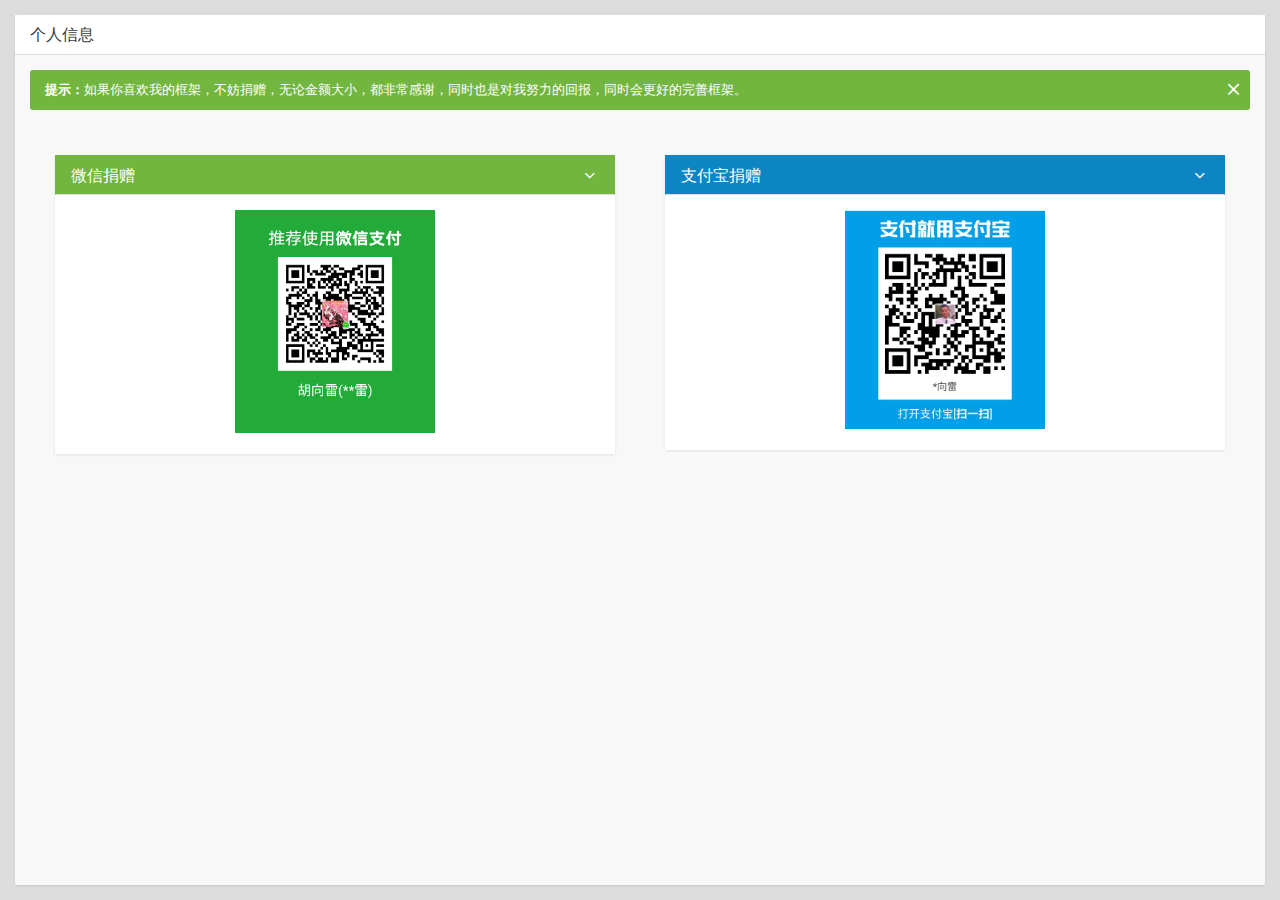
<file: administrators.html>
<!DOCTYPE html>
<html>
	<head>
		<meta name="viewport" content="maximum-scale=1.0,minimum-scale=1.0,user-scalable=0,width=device-width,initial-scale=1.0" />
		<meta name="format-detection" content="telephone=no, email=no, date=no, address=no">
		<meta name="apple-mobile-web-app-capable" content="yes">
		<meta name="apple-mobile-web-app-status-bar-style" content="black">
		<meta http-equiv="Content-Type" content="text/html; charset=utf-8" />
		<meta http-equiv="X-UA-Compatible" content="IE=edge,chrome=1">
		<meta name="format-detection" content="telephone=no" />
		<meta name="apple-mobile-web-app-capable" content="yes" />
		<meta content="black" name="apple-mobile-web-app-status-bar-style">
		<link href="css/bksystem.css" rel="stylesheet" type="text/css" /> 
		<link href="font/iconfont.css" rel="stylesheet" type="text/css" />
		<link href="css/module.css" rel="stylesheet" type="text/css" />
		<link href="css/pages.css" rel="stylesheet" type="text/css" />
		<title>个人信息</title>
		<script src="js/jquery-1.9.1.min.js" type="text/javascript"></script>
		<script src="js/jquery.cookie.js" type="text/javascript"></script>
		<script src="js/jquery.nicescroll.js" type="text/javascript"></script>
		<script src="js/HUpages.js" type="text/javascript"></script>
	</head>
	<body id="pagestyle" class="backgrounddd">
		 <div class="bk-con-message message-section" id="iframe_box">
			<div class="box-module height100b margin0">
				<div class="box-title">个人信息</div>
				<div class="box-content padding15">
					<div class="Promp_plate btn-green "><b>提示：</b>如果你喜欢我的框架，不妨捐赠，无论金额大小，都非常感谢，同时也是对我努力的回报，同时会更好的完善框架。
						<span  class="iconfont PrompClose">&#xe627</span>
					</div>
					<div class="clearfix ptb20">
						<div class="col-lg-6 padding15">
						   <div class="box-module boxcolor">
						   <div class="box-title btn-green clickBombbox selected" data-type="arrow">微信捐赠 <i class="iconfont icon-35_xiangxiajiantou arrow"></i></div>
						   <div class="box-content padding15 text-center Bombbox">
						   	<img src="images/stencil/wx.png" width="200px">
                          </div>
						   </div>
						</div>
						<div class="col-lg-6 padding15">
						   <div class="box-module boxcolor">
						   <div class="box-title btn-blue clickBombbox selected" data-type="arrow">支付宝捐赠 <i class="iconfont icon-35_xiangxiajiantou arrow"></i></div>
						   <div class="box-content padding15 text-center Bombbox" >
						   	<img src="images/stencil/zfb.jpg" width="200px">
                          </div>
						   </div>
						</div>
					</div>	
				</div>
			</div>
	    </div>
	</body>
</html>
<script>
	$(function() {
		$("#pagestyle").Hupage({
			slide: '#breadcrumb',
			scrollbar:function(e){
				e.niceScroll({
					      cursorcolor: "#dddddd",
					      cursoropacitymax: 1,
					      touchbehavior: false,
					      cursorwidth: "3px",
					      cursorborder: "0",
					      cursorborderradius: "3px",
				 });						
			},
			expand: function(thisBox, settings) {
				settings.scrollbar(thisBox);//设置当前页滚动样式
			}
		})
	})
</script>
</file>
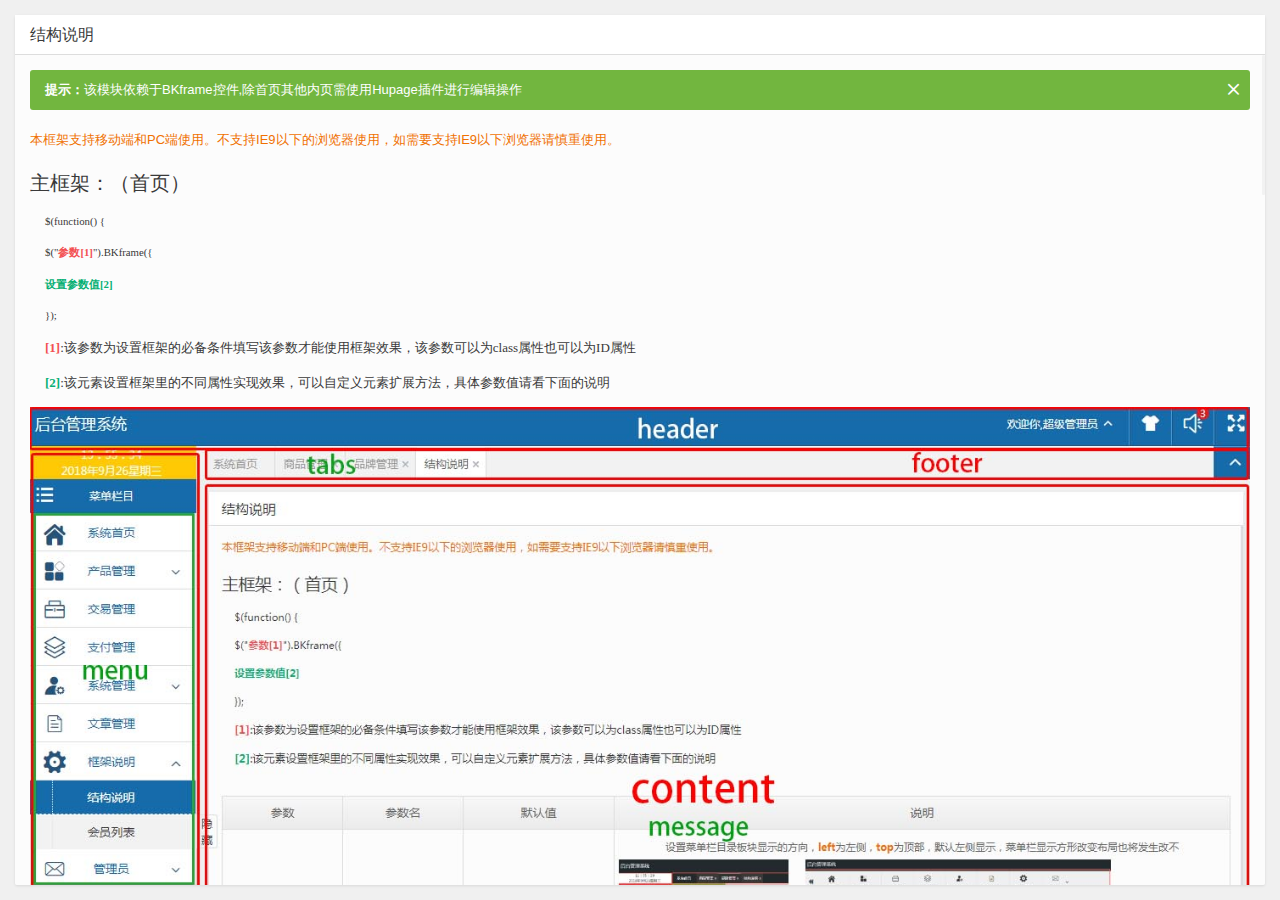
<file: explanation.html>
<!DOCTYPE html>
<html>

	<head>
		<meta charset="UTF-8">
		<meta name="viewport" content="maximum-scale=1.0,minimum-scale=1.0,user-scalable=0,width=device-width,initial-scale=1.0" />
		<meta name="format-detection" content="telephone=no, email=no, date=no, address=no">
		<meta name="apple-mobile-web-app-capable" content="yes">
		<meta http-equiv="Pragma" content="no-cache">
		<meta name="apple-mobile-web-app-status-bar-style" content="black">
		<meta http-equiv="Content-Type" content="text/html; charset=utf-8" />
		<meta http-equiv="X-UA-Compatible" content="IE=edge,chrome=1">
		<meta name="format-detection" content="telephone=no" />
		<meta name="apple-mobile-web-app-capable" content="yes" />
		<meta content="black" name="apple-mobile-web-app-status-bar-style">
		<link href="css/bksystem.css" rel="stylesheet" type="text/css" />
		<link href="css/style.css" rel="stylesheet" type="text/css" />
		<link href="font/iconfont.css" rel="stylesheet" type="text/css" />
		<link href="css/module.css" rel="stylesheet" type="text/css" />
		<link href="css/pages.css" rel="stylesheet" type="text/css" />
		<title>结构说明</title>
		<script src="js/jquery-1.9.1.min.js" type="text/javascript"></script>
		<script src="js/jquery.nicescroll.js" type="text/javascript"></script>
		<script src="js/HUpages.js" type="text/javascript"></script>
		<!--[if lt IE 9]>
          <script src="js/html5shiv.js" type="text/javascript"></script>
          <script src="js/css3-mediaqueries.js"  type="text/javascript"></script>
        <![endif]-->
	</head>

	<body id="pagestyle" class="backgroundf0">
		<div class="bk-con-message message-section" id="iframe_box">
			<div class="box-module height100b margin0">
				<div class="box-title">结构说明</div>
				<div class="box-content padding15">
					<div class="Promp_plate btn-green "><b>提示：</b>该模块依赖于BKframe控件,除首页其他内页需使用Hupage插件进行编辑操作
						<span  class="iconfont PrompClose">&#xe627</span>
					</div>
					<div class="color4 mt20">本框架支持移动端和PC端使用。不支持IE9以下的浏览器使用，如需要支持IE9以下浏览器请慎重使用。</div>
					<div class="ptb20">
						<h2>主框架：（首页）</h2>
						<h5>
 	                <p class="margin">$(function() { </p> 		 
		            <p class="margin">$("<b class="color1">参数[1]</b>").BKframe({</p>  
			        <p class="margin"> <b class="color2">设置参数值[2]</b></p><p class="margin"> });</p>
 	                </h5>
						<h4 class="margin"><b class="color1">[1]</b>:该参数为设置框架的必备条件填写该参数才能使用框架效果，该参数可以为class属性也可以为ID属性</h4>
						<h4 class="margin"><b class="color2">[2]</b>:该元素设置框架里的不同属性实现效果，可以自定义元素扩展方法，具体参数值请看下面的说明</h4>
						<div><img src="images/stencil/image.jpg" width="100%"></div>
					</div>
					<table class="table tab-content table-bordered table_striped border table-hover table-responsive ">
						<thead>
							<tr>
								<th class="text-center" width="12%">参数</th>
								<th class="text-center" width="12%">参数名</th>
								<th class="text-center" width="15%">默认值</th>
								<th class="text-center">说明</th>
							</tr>
						</thead>
						<tbody>
							<tr>
								<td class="text-center">bkposition</td>
								<td class="text-center">菜单栏显示的方位</td>
								<td class="text-center color4">left</td>
								<td>
									设置菜单栏目录板块显示的方向，<b class="color4">left</b>为左侧，<b class="color4">top</b>为顶部，默认左侧显示，菜单栏显示方形改变布局也将发生改不
									<div class="l_f mr20"><img src="images/stencil/image.png" width="200px">
										<p>当显示位置在左侧时界面样式</p>
									</div>
									<div class="l_f"><img src="images/stencil/image1.png" width="360px">
										<p>当显示位置在顶部时界面样式</p>
									</div>
								</td>
							</tr>
							<tr>
								<td class="text-center">data</td>
								<td class="text-center">菜单栏数据</td>
								<td class="text-center color4">null</td>
								<td>设置菜单栏数据，格式
									<div class="padding10 " style="text-align: left;">
										var data = [{ //声明数据源<br>
											id: 2,//默认设置显示页时该值必须保持为2,不为2时将出错 <br>
											pid: 0, //二级以下菜单指明显示位置<br>
											url: "index_home.html", //地址自定义 但需要和homepage保持一致 <br>
											icon: 'iconfont icon-home', //显示设置栏目图标<br>
											name: '系统首页', //栏目名称<br>
											}
											]
									</div>
								</td>
							</tr>
							<tr>
								<td class="text-center">hrederheight</td>
								<td class="text-center">顶部高度</td>
								<td class="text-center color4">50</td>
								<td>设置顶部显示板块的高度值，默认为50，可自定义高度。</td>
							</tr>
							<tr>
								<td class="text-center">footerheight</td>
								<td class="text-center">底部高度</td>
								<td class="text-center color4">40</td>
								<td>设置底部显示板块的宽度，默认40,可自定义高度，40高度值比较适合,该值主要设置选项卡的高度。</td>
							</tr>
							<tr>
								<td class="text-center">sortmodeWidth</td>
								<td class="text-center">图标菜单显示宽度</td>
								<td class="text-center color4">60</td>
								<td>设置菜单显示为图标菜单时，默认60，可自定义。

								</td>
							</tr>
							<tr>
								<td class="text-center">menuheight</td>
								<td class="text-center">菜单栏高度</td>
								<td class="text-center color4">80</td>
								<td>该方法只使用菜单栏显示在顶部横排时有效 ,当参数<i class="color4">"bkposition":top</i>时该值有效</td>
							</tr>
							<tr>
								<td class="text-center">menuWidth</td>
								<td class="text-center">菜单栏宽度</td>
								<td class="text-center color4">200</td>
								<td>当差菜单栏显示在左侧或右侧竖排显示时该方法有效 ,当参数<i class="color4">"bkposition":left</i>时该值有效</td>
							</tr>
							<tr>
								<td class="text-center">minStatue</td>
								<td class="text-center">显示/隐藏菜单栏</td>
								<td class="text-center color4">false</td>
								<td>默认设置当前菜单栏是否显示或隐藏(true/false)</td>
							</tr>
							<tr>
								<td class="text-center">cookieDate</td>
								<td class="text-center">cookie时间（单位天）</td>
								<td class="text-center color4">7</td>
								<td>设置主题皮肤有效显示时间（单位天）</td>
							</tr>
							<tr>
								<td class="text-center">header</td>
								<td class="text-center">顶部盒子</td>
								<td class="text-center color4">自定义</td>
								<td>设置框架顶部布局层名称</td>
							</tr>
							<tr>
								<td class="text-center">footer</td>
								<td class="text-center">底部盒子（选项卡盒子）</td>
								<td class="text-center color4">自定义</td>
								<td>选项卡显示盒子当参数<i class="color4">"bkposition":top</i>时该布局盒子显示在顶部，当参数<i class="color4">"bkposition":left</i>时显示位置在header层下面</td>
							</tr>
							<tr>
								<td class="text-center">content</td>
								<td class="text-center">内容盒子</td>
								<td class="text-center color4">自定义</td>
								<td>用于显示内容架构的布局盒子内页界面将显示在该盒子里面</td>
							</tr>
							<tr>
								<td class="text-center">message</td>
								<td class="text-center">窗体显示</td>
								<td class="text-center color4">自定义</td>
								<td>设置窗体显示位置(frame)，显示各不相同的内页frame，布局位于content盒子的里面</td>
							</tr>
							<tr>
								<td class="text-center">menuModule</td>
								<td class="text-center">菜单盒子</td>
								<td class="text-center color4">自定义</td>
								<td>用于显示菜单位置，和data一起使用。</td>
							</tr>
							<tr>
								<td class="text-center">menu</td>
								<td class="text-center">菜单盒子</td>
								<td class="text-center color4">自定义</td>
								<td>设置菜单显示的样式</td>
							</tr>
							<tr>
								<td class="text-center">mouIconOpen</td>
								<td class="text-center">展开</td>
								<td class="text-center color4">自定义（字体库图标名）</td>
								<td>菜单展开用的图标，只适合用字体图标，不限于字体库的名称<p class="l_f"><img src="images/stencil/image2.png" width="100px"></p></td>
							</tr>
							<tr>
								<td class="text-center">mouIconClose</td>
								<td class="text-center">隐藏</td>
								<td class="text-center color4">自定义（字体库图标名）</td>
								<td>菜单隐藏用的图标，只适合用字体图标，不限于字体库的名称<p class="l_f"><img src="images/stencil/image2.png" width="100px"></p></td>
							</tr>
							<tr>
								<td class="text-center">iconsort</td>
								<td class="text-center">图文</td>
								<td class="text-center color4">自定义（字体库图标名）</td>
								<td><p class="l_f"><img src="images/stencil/image3.png" width="100px"></p>  设置菜单栏显示模式为图文模式下的样式</td>
							</tr>
							<tr>
								<td class="text-center">iconsortg</td>
								<td class="text-center">图标</td>
								<td class="text-center color4">自定义（字体库图标名）</td>
								<td><p class="l_f"><img src="images/stencil/image4.png" width="40px"></p> 设置菜单栏显示模式为图标模式下的样式</td>
							</tr>
							<tr>
								<td class="text-center">menuopt</td>
								<td class="text-center">事件</td>
								<td class="text-center color4">string(click/hover)</td>
								<td>菜单栏鼠标执行的事件，<i class="color4">'click'</i>为点击事件，点击展示栏目效果，<i class="color4">'hover'</i>为鼠标移动到菜单栏上是执行效果</td>
							</tr>
							<tr>
								<td class="text-center">rightclick</td>
								<td class="text-center">右键操作</td>
								<td class="text-center color4">false</td>
								<td>设置鼠标点击右键，当为false时鼠标点击右键有效，当为true时鼠标点击右键无效</td>
							</tr>
							<tr>
								<td class="text-center">closebtn</td>
								<td class="text-center">隐藏</td>
								<td class="text-center color4">自定义</td>
								<td>点击用于隐藏菜单栏配合<i class="color5">showbtn</i>使用，<i class="color3">menuModule</i></td>
							</tr>
							<tr>
								<td class="text-center">showbtn</td>
								<td class="text-center">显示</td>
								<td class="text-center color4">自定义</td>
								<td>点击用于显示菜单栏配合<i class="color5">closebtn</i>使用,<i class="color3">menuModule</i></td>
							</tr>
							<tr>
								<td class="text-center">slide</td>
								<td class="text-center">滑动盒子</td>
								<td class="text-center color4">自定义</td>
								<td>用于设置菜单栏超出显示区域进行滑动，该方法只在当参数<i class="color4">"bkposition":top</i>时该值有效</td>
							</tr>
							<tr>
								<td class="text-center">boxname</td>
								<td class="text-center">盒子</td>
								<td class="text-center color4">自定义</td>
								<td>定义一个盒子，设置你需要弹框盒子的名称</td>
							</tr>
							<tr>
								<td class="text-center">Promp</td>
								<td class="text-center">提示</td>
								<td class="text-center color4">自定义</td>
								<td>用于设置提示盒子时使用</td>
							</tr>
							<tr>
								<td class="text-center">iframe</td>
								<td class="text-center">窗体</td>
								<td class="text-center color4">自定义</td>
								<td>用于设置内容窗体显示位置</td>
							</tr><tr>
								<td class="text-center">tabs</td>
								<td class="text-center">选择卡</td>
								<td class="text-center color4">自定义</td>
								<td>用于设置选项卡显示位置</td>
							</tr>
							<tr>
								<td class="text-center">titlename</td>
								<td class="text-center">名称</td>
								<td class="text-center color4">自定义</td>
								<td>给菜单栏命名</td>
							</tr>
							<tr>
								<td class="text-center">iconfont</td>
								<td class="text-center">字体库名称</td>
								<td class="text-center color4">自定义</td>
								<td>用于设置字体库名称，第三方的字体库名称。
									<i class="color2">mouIconOpen</i>
									<i class="color2">mouIconClose</i>
									<i class="color2">iconsort</i>
									<i class="color2">iconsortg</i>
								</td>
							</tr>
							<tr>
								<td class="text-center">skinicon</td>
								<td class="text-center">选中图标</td>
								<td class="text-center color4">自定义</td>
								<td><p class="l_f"><img src="images/stencil/image6.png" width="200px"></p>皮肤选择时显示的图标</td>
							</tr><tr>
								<td class="text-center">Bombboxinfo</td>
								<td class="text-center">消息盒子</td>
								<td class="text-center color4">自定义</td>
								<td><p class="l_f"><img src="images/stencil/image7.png" width="200px"></p>用于设置消息盒子显示层样式</td>
							</tr>
							<tr>
								<td class="text-center">boxname</td>
								<td class="text-center">弹框盒子</td>
								<td class="text-center color4">'.Bombbox'</td>
								<td>
									<p class="l_f"><img src="images/stencil/image8.png" width="200px"></p>
									用于设置需要弹框显示的盒子模块,需要指定class使用，支持table选项卡模式切换
									选项卡切换设置参考system_info.html界面
								    <p>模块指定class</p>
								    <p class="color2">clickBombbox//点击事件</p>
								    <p class="color2">Bombbox//显示内容</p>
								    <p class="color2">selected//默认显示时添加该class到clickBombbox中</p>
								</td>
							</tr>
						</tbody>
					</table>
				</div>
			</div>
		</div>
	</body>

</html>
<script>
	//内页框架
	$(function() {
		$("#pagestyle").Hupage({
			slide: '#breadcrumb',
			scrollbar: function(e) {
				e.niceScroll({
					cursorcolor: "#dddddd",
					cursoropacitymax: 1,
					touchbehavior: false,
					cursorwidth: "3px",
					cursorborder: "0",
					cursorborderradius: "3px",
				});
			},
			expand: function(thisBox, settings) {
				settings.scrollbar(
					$(".box-content").css({
						height: $(window).height() - $('.box-title').outerHeight() - 30
					})
				); //设置当前页滚动样式
			}
		})
	})
</script>
</file>
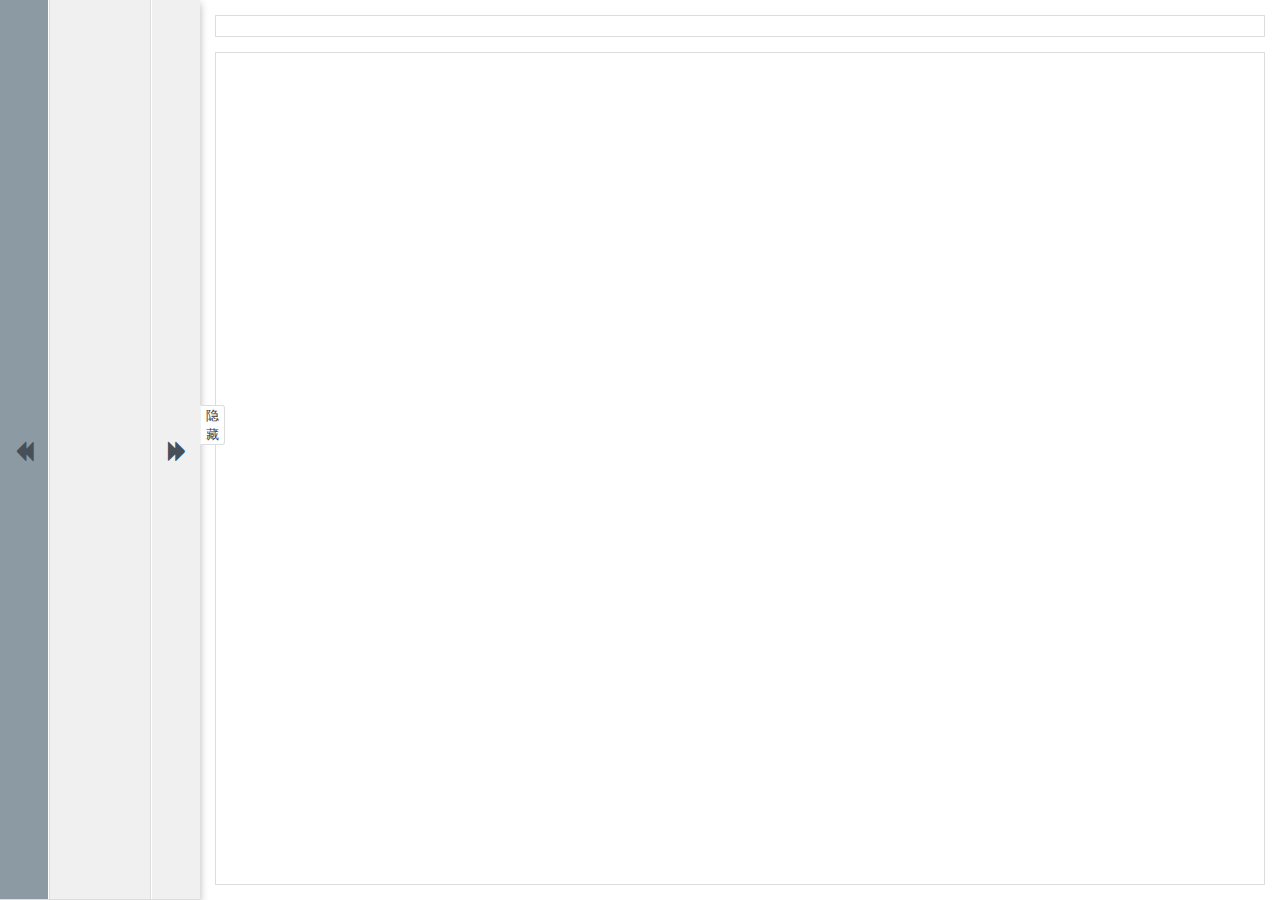
<file: home.html>
<!doctype html>
<html>
<head>
	<meta name="viewport" content="maximum-scale=1.0,minimum-scale=1.0,user-scalable=0,width=device-width,initial-scale=1.0" />
		<meta name="format-detection" content="telephone=no, email=no, date=no, address=no">
		<meta name="apple-mobile-web-app-capable" content="yes">
		<meta name="apple-mobile-web-app-status-bar-style" content="black">
		<meta http-equiv="Content-Type" content="text/html; charset=utf-8" />
		<meta http-equiv="X-UA-Compatible" content="IE=edge,chrome=1">
		<meta name="format-detection" content="telephone=no" />
		<meta name="apple-mobile-web-app-capable" content="yes" />
		<meta content="black" name="apple-mobile-web-app-status-bar-style">
		<link href="css/bksystem.css" rel="stylesheet" type="text/css" /> 
		<link href="font/iconfont.css" rel="stylesheet" type="text/css" />
		<link href="css/module.css" rel="stylesheet" type="text/css" />
		<link href="css/pages.css" rel="stylesheet" type="text/css" />
		<title>系统框架首页</title>
		<script src="js/jquery-1.9.1.min.js" type="text/javascript"></script>
		<script src="js/jquery.cookie.js" type="text/javascript"></script>
		<script src="js/jquery.nicescroll.js" type="text/javascript"></script>
		<script src="js/HUpages.js" type="text/javascript"></script>
</head>
<body id="situation">
<div class="pages-style" >
	<!--左侧菜单栏-->
	<div class="bk-con-menu" id="bk-con-menu">
					<div class="menubtn">
						<span class="close_btn samebtn"><i>隐藏</i></span>
						<span class="show_btn samebtn"><i>显示</i></span>
					</div>
					<a id="js-tabNav-prev" class="radius btn-default left_roll" href="javascript:void(0);"><i class="iconfont icon-zuoshuangjiantou"></i></a>
					<div class="breadcrumb" id="breadcrumb">
						<ul class="clearfix menu-section menulist" id="menu-section"></ul>
					</div>
					<a id="js-tabNav-next" class="radius btn-default right_roll" href="javascript:void(0);"><i class="iconfont icon-youshuangjiantou"></i></a>
				</div>
	<!--右侧内容-->
	<div class="bk-con-message message-section padding15" id="iframe_box">
           <!--编辑内容-->
           <div class="operation  mb15">
           	
           	
           </div>
           <!--列表内容-->
           <div class="page_content clearfix mb15">
           	
           	
           </div>
    </div>
  </div>
 </body>
</html>
<script>
$(function(){
	//内页框架结构编辑
	$("#situation").Hupage({
		slide: '#breadcrumb',
		pagecontent:'.page_content',//自定义属性
		operation:'.operation',//自定义属性
		scrollbar:function(e){
				e.niceScroll({
					      cursorcolor: "#dddddd",
					      cursoropacitymax: 1,
					      touchbehavior: false,
					      cursorwidth: "3px",
					      cursorborder: "0",
					      cursorborderradius: "3px",
				 });						
		},
		expand:function(thisBox,settings){	
		    var marginheight=parseInt($(settings.pagecontent).css("margin-bottom").replace("px",""));
		    $(settings.pagecontent).css({height:$(window).height()-$(settings.operation).outerHeight()-marginheight-30})
		    settings.scrollbar($(settings.slide) && $(settings.pagecontent));		    
		}//自定义方法
	});
 });
</script>
</file>
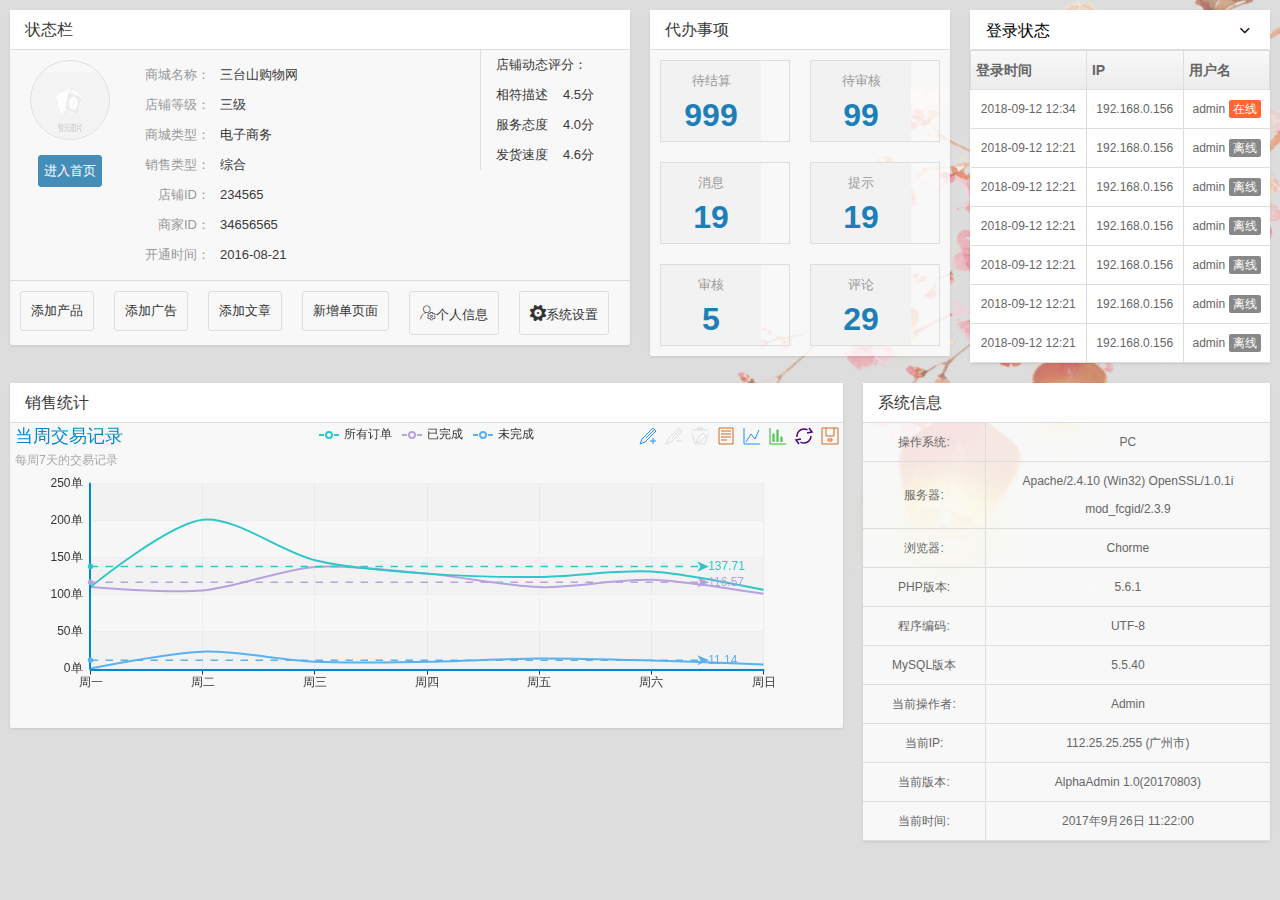
<file: index_home.html>
<!DOCTYPE html>
<html>

	<head>
		<meta name="viewport" content="maximum-scale=1.0,minimum-scale=1.0,user-scalable=0,width=device-width,initial-scale=1.0" />
		<meta name="format-detection" content="telephone=no, email=no, date=no, address=no">
		<meta name="apple-mobile-web-app-capable" content="yes">
		<meta name="apple-mobile-web-app-status-bar-style" content="black">
		<meta http-equiv="Content-Type" content="text/html; charset=utf-8" />
		<meta http-equiv="X-UA-Compatible" content="IE=edge,chrome=1">
		<meta name="format-detection" content="telephone=no" />
		<meta name="apple-mobile-web-app-capable" content="yes" />
		<meta content="black" name="apple-mobile-web-app-status-bar-style">
		<link href="css/bksystem.css" rel="stylesheet" type="text/css" />
		<link href="font/iconfont.css" rel="stylesheet" type="text/css" />
		<link href="css/module.css" rel="stylesheet" type="text/css" />
		<link href="css/pages.css" rel="stylesheet" type="text/css" />
		<title>系统框架首页</title>
		<script src="js/jquery-1.9.1.min.js" type="text/javascript"></script>
		<script src="js/jquery.cookie.js" type="text/javascript"></script>
		<script src="js/jquery.nicescroll.js" type="text/javascript"></script>
		<script src="js/HUpages.js" type="text/javascript"></script>
			<!--[if lt IE 9]>
          <script src="js/html5shiv.js" type="text/javascript"></script>
          <script src="js/css3-mediaqueries.js"  type="text/javascript"></script>
        <![endif]-->
	</head>
		<body id="situation" class="backgrounddd">
			<div class="spacing_style"></div>
			<div class="pages-style">
				<div class="clearfix">
					<div class="col-md-6">
						<div class="box-module">
							<div class="box-title">状态栏</div>
							<div class="box-content">
								<div class="Shops_info clearfix">
									<div class="left_shop">
										<div class="left_shop_logo">
											<div class="shop_logo"><img src="" onerror="this.src='images/noimage.gif',this.onerror=null"></div>
											<a href="#" class="btn bg-deep-blue padding5">进入首页</a>
										</div>
										<div class="Shops_content">
											<p><label class="name">商城名称：</label>三台山购物网</p>
											<ul class="clearfix">
												<li><label class="name">店铺等级：</label>三级</li>
												<li><label class="name">商城类型：</label>电子商务</li>
												<li><label class="name">销售类型：</label>综合</li>
												<li><label class="name">店铺ID：</label>234565</li>
												<li><label class="name">商家ID：</label>34656565</li>
												<li><label class="name">开通时间：</label>2016-08-21</li>
											</ul>
										</div>
										<div class="right_shop">
											<p> 店铺动态评分：</p>
											<ul>
												<li><label class="name">相符描述</label><span class="score">4.5分</span></li>
												<li><label class="name">服务态度</label><span class="score">4.0分</span></li>
												<li><label class="name">发货速度</label><span class="score">4.6分</span></li>
											</ul>
										</div>
									</div>
									<div class="operating_style Quick_operation menuUl">
										<ul class="menulist">
											<li class="column-name">
												<a href="javascript:void(0)" data-id="" name="add_product.html" class="btn menuUl_title" title="添加产品">添加产品</a>
											</li>
											<li class="column-name">
												<a href="javascript:void(0)" data-id=""  name="add_Advertising.html" class="btn menuUl_title" title="添加广告">添加广告</a>
											</li>
											<li class="column-name">
												<a href="javascript:void(0)" data-id="" name="add_Article.html" class="btn menuUl_title" title="添加文章">添加文章</a>
											</li>
											<li class="column-name">
												<a href="javascript:void(0)" data-id="" name="add_Singlepag.html" class="btn menuUl_title" title="新增单页面">新增单页面</a>
											</li>
											<li class="column-name">
										       <a href="javascript:void(0)" title="个人信息" class="btn menuUl_title" name="administrators.html" data-id="111"><i class="iconfont icon-guanliyuan"></i>个人信息</a>
									       </li>
									        <li class="column-name">
										     <a href="javascript:void(0)" title="系统设置" class="btn menuUl_title" name="system_info.html" data-id="46"><i class="iconfont icon-system-copy"></i>系统设置</a>
									       </li>
										</ul>
									</div>
								</div>
							</div>
						</div>
					</div>
					<div class="col-md-3">
						<div class="box-module">
							<div class="box-title">代办事项</div>
							<div class="box-content clearfix">
								<div class="col-xs-6 col-md-6  clearfix">
								  <div class="padding10">
                                    <a href="javascript:ovid()" class="tile-button btn_Plate hover-deep-white">
	                                    <div class="carousel Module_info">
		                                 <div class="left_img bg_color_gray padding10">
		                                 	<h3 class="title">待结算</h3>
			                               <span class="munsz">999</span>
		                                   </div>
		                                    <div class="right_info"></div>
	                                    </div>
                                    </a>
                                 </div>
								</div>
                                <div class="col-xs-6 col-md-6 clearfix">
								  <div class="padding10">
                                    <a href="javascript:ovid()" class="tile-button btn_Plate hover-deep-white">
	                                    <div class="carousel Module_info">
		                                 <div class="left_img bg_color_gray padding10">
		                                 	<h3 class="title">待审核</h3>
			                               <span class="munsz">99</span>
		                                   </div>
		                                    <div class="right_info"></div>
	                                    </div>
                                    </a>
                                 </div>
								</div>
                                <div class="col-xs-6 col-md-6  clearfix">
								  <div class="padding10">
                                    <a href="javascript:ovid()" class="tile-button btn_Plate hover-deep-white">
	                                    <div class="carousel Module_info">
		                                 <div class="left_img bg_color_gray padding10">
		                                 	<h3 class="title">消息</h3>
			                               <span class="munsz">19</span>
		                                   </div>
		                                    <div class="right_info"></div>
	                                    </div>
                                    </a>
                                 </div>
								</div>	
								<div class="col-xs-6 col-md-6  clearfix">
								  <div class="padding10">
                                    <a href="javascript:ovid()" class="tile-button btn_Plate hover-deep-white">
	                                    <div class="carousel Module_info">
		                                 <div class="left_img bg_color_gray padding10">
		                                 	<h3 class="title">提示</h3>
			                               <span class="munsz">19</span>
		                                   </div>
		                                    <div class="right_info"></div>
	                                    </div>
                                    </a>
                                 </div>
								</div>
								<div class="col-xs-6 col-md-6  clearfix">
								  <div class="padding10">
                                    <a href="javascript:ovid()" class="tile-button btn_Plate hover-deep-white">
	                                    <div class="carousel Module_info">
		                                 <div class="left_img bg_color_gray padding10">
		                                 	<h3 class="title">审核</h3>
			                               <span class="munsz">5</span>
		                                   </div>
		                                    <div class="right_info"></div>
	                                    </div>
                                    </a>
                                 </div>
								</div>
								<div class="col-xs-6 col-md-6  clearfix">
								  <div class="padding10">
                                    <a href="javascript:ovid()" class="tile-button btn_Plate hover-deep-white">
	                                    <div class="carousel Module_info">
		                                 <div class="left_img bg_color_gray padding10">
		                                 	<h3 class="title">评论</h3>
			                               <span class="munsz">29</span>
		                                   </div>
		                                    <div class="right_info"></div>
	                                    </div>
                                    </a>
                                 </div>
								</div>
							</div>
					    </div>
					</div>
					<div class="col-md-3">
						<div class="box-module">
							<div class="box-title clickBombbox selected " data-type="arrow">登录状态<i class="iconfont icon-35_xiangxiajiantou arrow"></i></div>
							<div class="box-content Bombbox">
								<table class="table table_striped  table-hover">
									<thead>
										<tr>
											<th>登录时间</th>
											<th>IP</th>
											<th>用户名</th>
										</tr>
									</thead>
									<tbody>
										<tr>
											<td>2018-09-12 12:34</td>
											<td>192.168.0.156</td>
											<td>admin <span class="tab_prompt bg-orange">在线</span></td>
										</tr>
										<tr>
											<td>2018-09-12 12:21</td>
											<td>192.168.0.156</td>
											<td>admin <span class="tab_prompt bg-gray">离线</span></td>
										</tr>
										<tr>
											<td>2018-09-12 12:21</td>
											<td>192.168.0.156</td>
											<td>admin <span class="tab_prompt bg-gray">离线</span></td>
										</tr>
										<tr>
											<td>2018-09-12 12:21</td>
											<td>192.168.0.156</td>
											<td>admin <span class="tab_prompt bg-gray">离线</span></td>
										</tr>
										<tr>
											<td>2018-09-12 12:21</td>
											<td>192.168.0.156</td>
											<td>admin <span class="tab_prompt bg-gray">离线</span></td>
										</tr>
										<tr>
											<td>2018-09-12 12:21</td>
											<td>192.168.0.156</td>
											<td>admin <span class="tab_prompt bg-gray">离线</span></td>
										</tr>
										<tr>
											<td>2018-09-12 12:21</td>
											<td>192.168.0.156</td>
											<td>admin <span class="tab_prompt bg-gray">离线</span></td>
										</tr>
									</tbody>
								</table>
							</div>
						</div>
					</div>
					
				</div>
				<!---->
				<div class="clearfix">
					<div class="col-md-8">
						<div class="box-module">
							<div class="box-title">销售统计</div>
							<div class="box-content">
						        <div class="dd_echarts">
                                <div id="main" class="mainwidth" style=" height:305px"></div>
                                </div>
                            </div>
                        </div>
					</div>
					<div class="col-md-4">
						<div class="box-module">
							<div class="box-title">系统信息</div>
							<div class="box-content">
								<table class="table table-striped table-hover">
									<tbody>
										<tr>
											<td class="width30b">操作系统:</td>
											<td>PC</td>
										</tr>
										<tr>
											<td>服务器:</td>
											<td>Apache/2.4.10 (Win32) OpenSSL/1.0.1i mod_fcgid/2.3.9</td>
										</tr>
										<tr>
											<td>浏览器:</td>
											<td>Chorme</td>
										</tr>
										<tr>
											<td>PHP版本:</td>
											<td>5.6.1</td>
										</tr>
										<tr>
											<td>程序编码:</td>
											<td>UTF-8</td>
										</tr>
										<tr>
											<td>MySQL版本</td>
											<td>5.5.40</td>
										</tr>
										<tr>
											<td>当前操作者:</td>
											<td>Admin</td>
										</tr>
										<tr>
											<td>当前IP:</td>
											<td>112.25.25.255 (广州市)</td>
										</tr>
										<tr>
											<td>当前版本:</td>
											<td>AlphaAdmin 1.0(20170803)</td>
										</tr>
										<tr>
											<td>当前时间:</td>
											<td>2017年9月26日 11:22:00</td>
										</tr>
									</tbody>
								</table>
							</div>
						</div>
					</div>
				</div>
			</div>
</html>
<script src="js/dist/echarts.js" type="text/javascript"></script>
<script>
	//内页框架
	$(function() {
		$("#situation").Hupage({
			scrollbar:function(e){
				e.niceScroll({
					      cursorcolor: "#dddddd",
					      cursoropacitymax: 1,
					      touchbehavior: false,
					      cursorwidth: "3px",
					      cursorborder: "0",
					      cursorborderradius: "3px",
				 });						
			},
			expand: function(thisBox, settings) {
				settings.scrollbar(thisBox);//设置当前页滚动样式
			}
		})
	})
</script>
<script>
	/*********************/
   require.config({
            paths: {
                echarts: './js/dist'
            }
        });
        require(
            [
                'echarts',
				'echarts/theme/macarons',
                'echarts/chart/line',   // 按需加载所需图表，如需动态类型切换功能，别忘了同时加载相应图表
                'echarts/chart/bar'
            ],
            function (ec,theme) {
                var myChart = ec.init(document.getElementById('main'),theme);
               option = {
    title : {
        text: '当周交易记录',
        subtext: '每周7天的交易记录'
    },
    tooltip : {
        trigger: 'axis'
    },
    legend: {
        data:['所有订单','已完成','未完成']
    },
    toolbox: {
        show : true,
        feature : {
            mark : {show: true},
            dataView : {show: true, readOnly: false},
            magicType : {show: true, type: ['line', 'bar']},
            restore : {show: true},
            saveAsImage : {show: true}
        }
    },
    calculable : true,
    xAxis : [
        {
            type : 'category',
            boundaryGap : false,
            data : ['周一','周二','周三','周四','周五','周六','周日']
        }
    ],
    yAxis : [
        {
            type : 'value',
            axisLabel : {
                formatter: '{value}单'
            }
        }
    ],
    series : [
        {
            name:'所有订单',
            type:'line',
            data:[110, 210, 150, 130, 125, 133, 106],
            markPoint : {
                data : [
                    {type : 'max', name: '最大值'},
                    {type : 'min', name: '最小值'}
                ]
            },
            markLine : {
                data : [
                    {type : 'average', name: '平均值'}
                ]
            }
        },
        {
            name:'已完成',
            type:'line',
            data:[110, 105, 140, 130, 110, 121, 100],
            markPoint : {
                data : [
                    {name : '周最低', value : -2, xAxis: 1, yAxis: -1.5}
                ]
            },
            markLine : {
                data : [
                    {type : 'average', name : '平均值'}
                ]
            }
        },
		   {
            name:'未完成',
            type:'line',
            data:[0, 25, 10, 10, 15, 12, 6],
            markPoint : {
                data : [
                    {name : '周最低', value : -2, xAxis: 1, yAxis: -1.5}
                ]
            },
            markLine : {
                data : [
                    {type : 'average', name : '平均值'}
                ]
            }
        }
    ]
};
                  
			myChart.setOption(option);
			}
			);
</script>
</file>
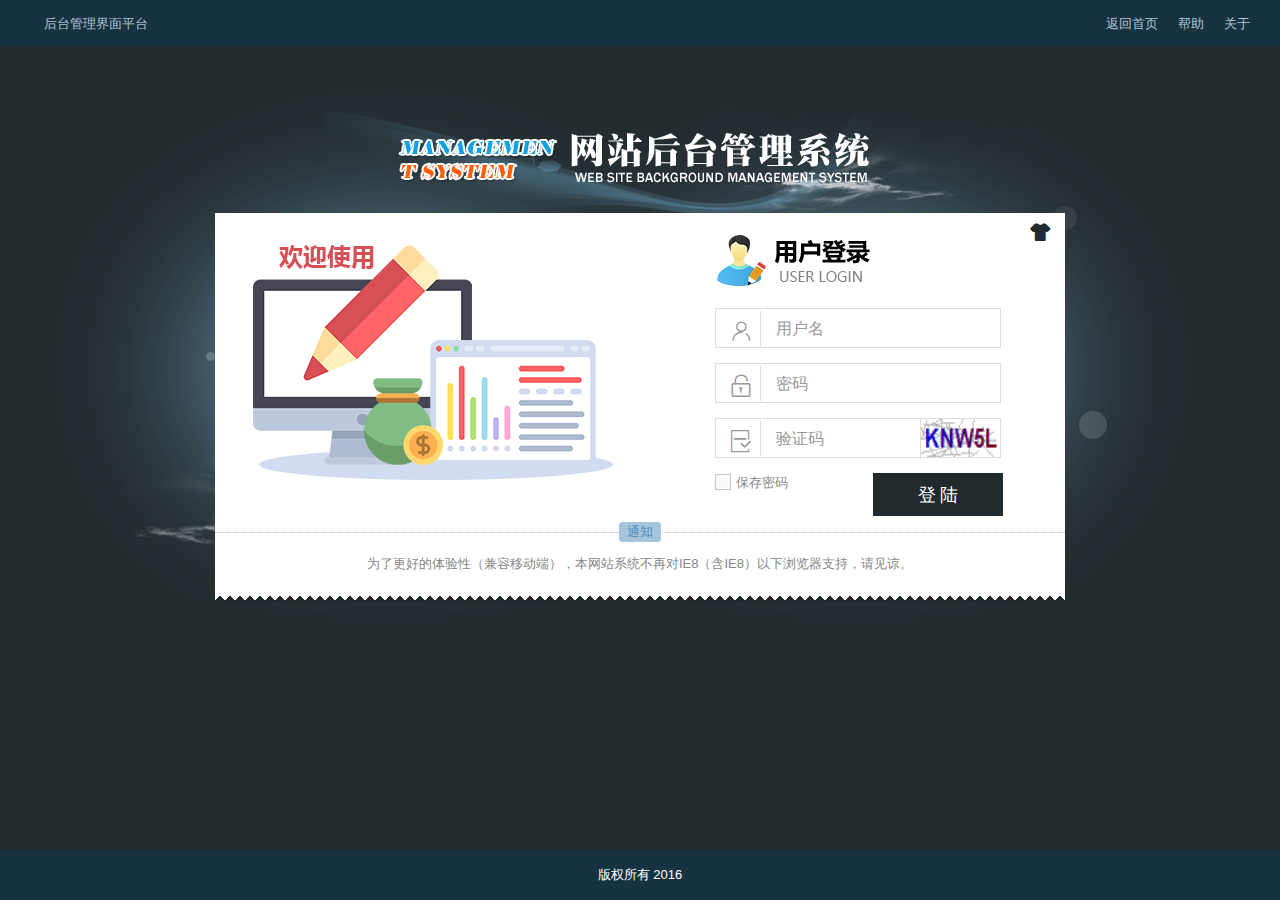
<file: login.html>
<!doctype html>
<html>

	<head>
		<meta charset="utf-8">
		<meta name="viewport" content="maximum-scale=1.0,minimum-scale=1.0,user-scalable=0,width=device-width,initial-scale=1.0" />
		<meta name="format-detection" content="telephone=no, email=no, date=no, address=no">
		<meta name="apple-mobile-web-app-capable" content="yes">
		<meta name="apple-mobile-web-app-status-bar-style" content="black">
		<meta http-equiv="Content-Type" content="text/html; charset=utf-8" />
		<meta http-equiv="X-UA-Compatible" content="IE=edge,chrome=1">
		<meta name="format-detection" content="telephone=no" />
		<meta name="apple-mobile-web-app-capable" content="yes" />
		<meta content="black" name="apple-mobile-web-app-status-bar-style">
		<link href="css/bksystem.css" rel="stylesheet" type="text/css" />
		<link href="skin/black/skin.css" rel="stylesheet" type="text/css" id="skin" />
		<link href="css/module.css" rel="stylesheet" type="text/css" />
		<link href="font/iconfont.css" rel="stylesheet" type="text/css" />
		<title>登录</title>
		<script src="js/jquery-1.9.1.min.js" type="text/javascript"></script>
		<script src="js/jquery.cookie.js" type="text/javascript"></script>
		<script src="js/jquery.nicescroll.js" type="text/javascript"></script>
		<script src="js/BKframe.js" type="text/javascript"></script>
		<!--[if lt IE 9]>
          <script src="js/html5shiv.js" type="text/javascript"></script>
          <script src="js/css3-mediaqueries.js"  type="text/javascript"></script>
        <![endif]-->
	</head>
	<body class="login-layout Reg_log_style" id="loginstyle">
		<div class="logintop">
			<span>后台管理界面平台</span>
			<ul>
				<li>
					<a href="#">返回首页</a>
				</li>
				<li>
					<a href="#">帮助</a>
				</li>
				<li>
					<a href="#">关于</a>
				</li>
			</ul>
		</div>
		<div class="loginbody">
			<div class="login-container">
				<div class="center"> <img src="images/logo.png" /></div>
				<div class="space-6"></div>
				<div class="position-relative">
					<div id="login-box" class="login-box widget-box no-border visible">
						<div class="login-main">
							<!--皮肤选择-->
						<div class="skin-section">
							<a href="javascript:void(0)" class="skin-btn clickBombbox iconfont icon-pifushezhi" id="skin-btn"></a>
							<div class="Bombbox">
								<ul class="skin-list">
									<li>
										<a class="colorpick-btn" href="javascript:void(0)" data-val="black" id="default" style="background-color:#222A2D"></a>
									</li>
									<li>
										<a class="colorpick-btn" href="javascript:void(0)" data-val="blue" style="background-color:#438EB9;"></a>
									</li>
									<li>
										<a class="colorpick-btn" href="javascript:void(0)" data-val="green" style="background-color:#72B63F;"></a>
									</li>
									<li>
										<a class="colorpick-btn" href="javascript:void(0)" data-val="gray" style="background-color:#067350;"></a>
									</li>
									<li>
										<a class="colorpick-btn" href="javascript:void(0)" data-val="red" style="background-color:#FF6868;"></a>
									</li>
									<li>
										<a class="colorpick-btn" href="javascript:void(0)" data-val="purple" style="background-color:#6F036B;"></a>
									</li>
								</ul>
							</div>
						</div>
							<div class="clearfix">
								<div class="login_icon"><img src="images/login_img.png" /></div>
								<form class="" style=" width:300px; float:right; margin-right:50px;">
									<h4 class="title_name"><img src="images/login_title.png" /></h4>
									<fieldset>
										<ul>
											<li class="frame_style form_error"><label class="user_icon iconfont">&#xe620;</label><input name="" type="text" data-name="用户名" id="username" /><i>用户名</i></li>
											<li class="frame_style form_error"><label class="password_icon iconfont">&#xe625;</label><input name="" type="password" data-name="密码" id="userpwd" /><i>密码</i></li>
											<li class="frame_style form_error"><label class="Codes_icon iconfont">&#xe624;</label><input name="" type="text" data-name="验证码" id="Codes_text" /><i>验证码</i>
												<div class="Codes_region"><img src="images/yanzhengma.png" width="100%" height="38px"></div>
											</li>
										</ul>
										<div class="space"></div>
										<div class="clearfix">
											<label class="inline">
                                      <input type="checkbox" class="ace">
                                      <span class="lbl">保存密码</span>
                                  </label>
											<button type="button" class="login_btn" id="login_btn"> 登&nbsp;陆 </button>
										</div>

										<div class="space-4"></div>
									</fieldset>
								</form>
							</div>
							<div class="social-or-login center">
								<span class="bigger-110">通知</span>
							</div>
							<div class="social-login ">
								为了更好的体验性（兼容移动端），本网站系统不再对IE8（含IE8）以下浏览器支持，请见谅。
							</div>
						</div>
					</div>
				</div>
			</div>
		</div>
		<div class="loginbm">版权所有 2016</div>
	</body>
</html>
<script type="text/javascript">
	//验证登录
	$(document).ready(function() {	
		$("input[type='text'],input[type='password']").blur(function() {
			var $el = $(this);
			var inputname=0;
			var $parent = $el.parent();
			$parent.attr('class', 'frame_style').removeClass(' form_error');
			if($el.val() == '') {
				var name=$el.attr("data-name");
				$parent.attr('class', 'frame_style').addClass(' form_error form_prompt');
				$parent.find('i').eq(inputname).html(name+"不能为空").addClass("prompt");
			}
		});
		$("input[type='text'],input[type='password']").focus(function() {
			var $el = $(this);
			var $parent = $el.parent();
			if($el.val() == '') {
				$parent.attr('class', 'frame_style').addClass(' form_errors');
			} else {
				$parent.attr('class', 'frame_style').removeClass(' form_errors');
			}
		});
	  $('#login_btn').on('click', function() {
		var num = 0;
		var str = "";
		$("input[type$='text'],input[type$='password']").each(function(n) {
			var $el = $(this);		
			var inputname=0;
			var $parent = $el.parent();
			if($el.val() == "") {
				var name=$el.attr("data-name");
				$parent.attr('class', 'frame_style').addClass(' form_error form_prompt');
                 $parent.find('i').eq(inputname).html(name+"不能为空").addClass("prompt");
				num++;
				return false;
			}
		});
		if(num > 0) {
			return false;
		} else {
			//ajax 判断用户名是否存在
			location.href = "index.html";
		}
	});
	})
	//框架设置
	$(function() {
		$("#loginstyle").BKframe({
               //必须保留否则无法进行皮肤更换，以及兼容移动端
               
		})
	});
</script>
</file>
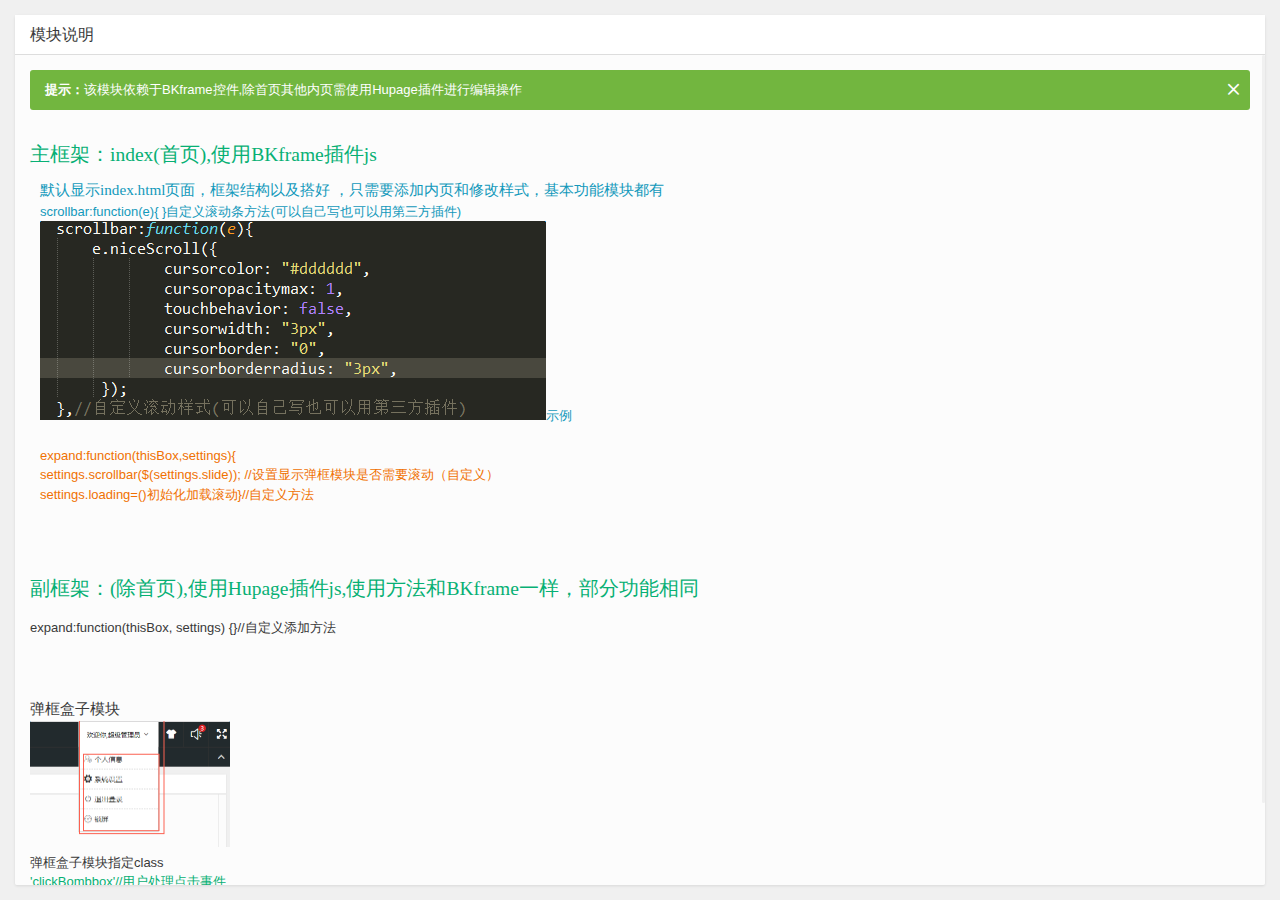
<file: module.html>
<!DOCTYPE html>
<html>
	<head>
		<meta charset="UTF-8">
		<meta name="viewport" content="maximum-scale=1.0,minimum-scale=1.0,user-scalable=0,width=device-width,initial-scale=1.0" />
		<meta name="format-detection" content="telephone=no, email=no, date=no, address=no">
		<meta name="apple-mobile-web-app-capable" content="yes">
		<meta name="apple-mobile-web-app-status-bar-style" content="black">
		<meta http-equiv="Content-Type" content="text/html; charset=utf-8" />
		<meta http-equiv="X-UA-Compatible" content="IE=edge,chrome=1">
		<meta name="format-detection" content="telephone=no" />
		<meta name="apple-mobile-web-app-capable" content="yes" />
		<meta content="black" name="apple-mobile-web-app-status-bar-style">
		<link href="css/bksystem.css" rel="stylesheet" type="text/css" />
		<link href="font/iconfont.css" rel="stylesheet" type="text/css" />
		<link href="css/module.css" rel="stylesheet" type="text/css" />
		<link href="css/pages.css" rel="stylesheet" type="text/css" />
		<link href="css/style.css" rel="stylesheet" type="text/css" />
		<title>系统日志</title>
		<script src="js/jquery-1.9.1.min.js" type="text/javascript"></script>
		<script src="js/jquery.nicescroll.js" type="text/javascript"></script>
		<script src="js/HUpages.js" type="text/javascript"></script>
		<!--[if lt IE 9]>
          <script src="js/html5shiv.js" type="text/javascript"></script>
          <script src="js/css3-mediaqueries.js"  type="text/javascript"></script>
        <![endif]-->
	</head>
	<body id="pagestyle" class="backgroundf0">
		<div class="bk-con-message message-section" id="iframe_box">
			<div class="box-module height100b margin0">
				<div class="box-title">模块说明</div>
				<div class="box-content padding15">
					<div class="Promp_plate btn-green "><b>提示：</b>该模块依赖于BKframe控件,除首页其他内页需使用Hupage插件进行编辑操作
						<span  class="iconfont PrompClose">&#xe627</span>
					</div>
					<div class="ptb30">
					   <h2 class="color2">主框架：index(首页),使用BKframe插件js</h2>
					   <div class="color3 padding10">
					   	<h3>默认显示index.html页面，框架结构以及搭好 ，只需要添加内页和修改样式，基本功能模块都有</h3>
					   scrollbar:function(e){ }自定义滚动条方法(可以自己写也可以用第三方插件)
					   <p><img src="images/stencil/image9.png">示例</p>
					   </div>
					   <div class="color4  padding10">
					   		expand:function(thisBox,settings){<br>						
			                settings.scrollbar($(settings.slide));	//设置显示弹框模块是否需要滚动（自定义）<br>
                            settings.loading=()初始化加载滚动}//自定义方法<br>
					   </div>
					</div>
					<div class="ptb30"> 
						
						<h2 class="color2">副框架：(除首页),使用Hupage插件js,使用方法和BKframe一样，部分功能相同</h2>
						
						 <div class="mt15">expand:function(thisBox, settings) {}//自定义添加方法</div> 
					</div>
					<div class="ptb30">
						<h3>弹框盒子模块</h3>
						<p ><img src="images/stencil/image8.png" width="200px"></p>
						<p>弹框盒子模块指定class</p>
								    <p class="color2">'clickBombbox'//用户处理点击事件</p>
								    <p class="color2">'Bombbox'//用于显示点击的内容（默认为不显示该层）</p>
								    <p class="color2">'selected'//当Bombbox层设置显示时添加该class到clickBombbox中，用于点击事件的处理</p>
					</div>
				</div>
			</div>
	   </div>
	</body>
</html>
<script>
	//内页框架
	$(function() {
		$("#pagestyle").Hupage({
			slide: '#breadcrumb',
			padding:15,
			scrollbar:function(e){
				e.niceScroll({
					      cursorcolor: "#dddddd",
					      cursoropacitymax: 1,
					      touchbehavior: false,
					      cursorwidth: "3px",
					      cursorborder: "0",
					      cursorborderradius: "3px",
				 });						
			},
			expand: function(thisBox, settings) {
				settings.scrollbar(
					$(".box-content").css({
						height: $(window).height() - $('.box-title').outerHeight() - (settings.padding*2)
					})
				); //设置当前页滚动样式
			}
		})
	})
</script>
</file>
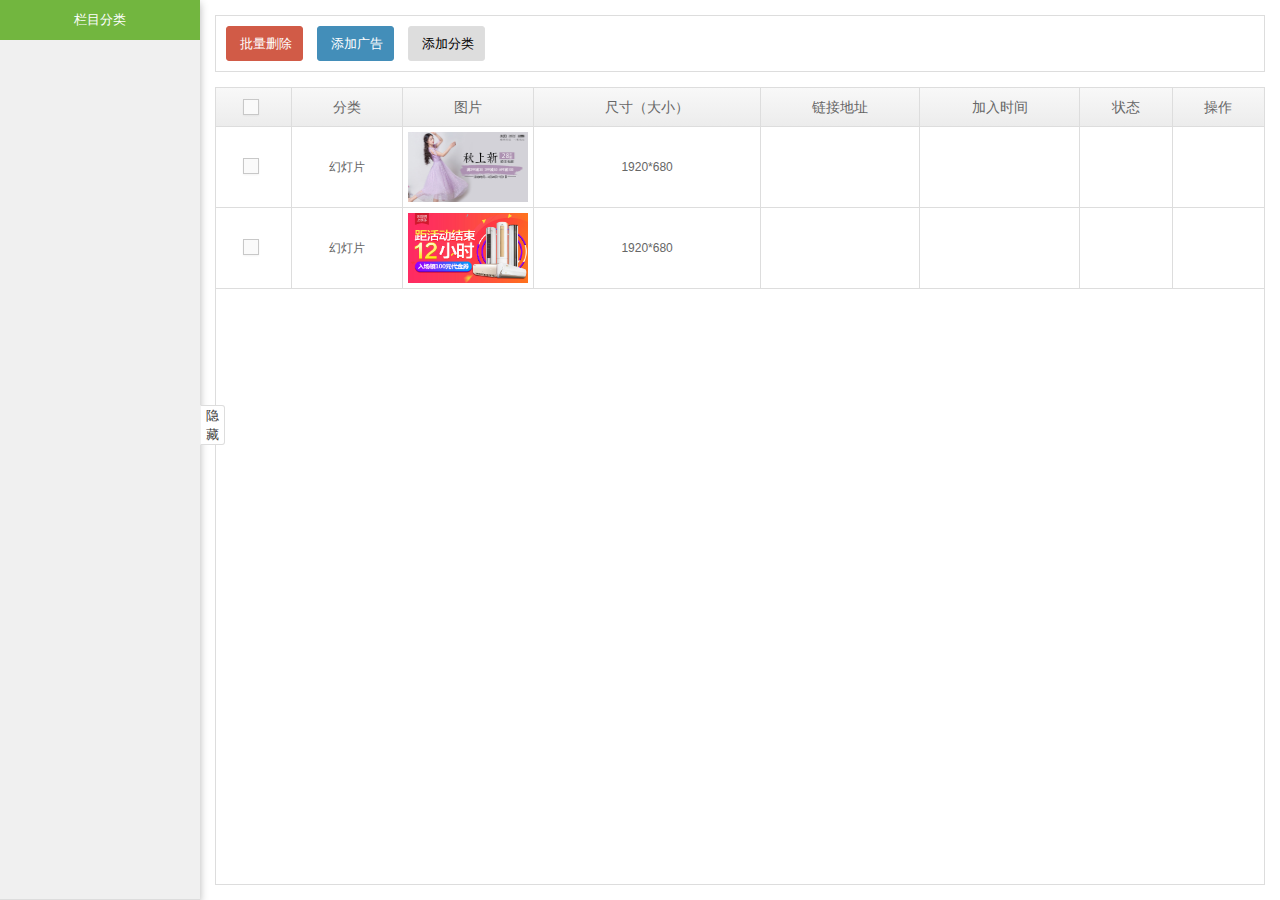
<file: product_Manage.html>
<!DOCTYPE html>
<html>
	<head>
		<meta charset="UTF-8">
		<meta name="viewport" content="maximum-scale=1.0,minimum-scale=1.0,user-scalable=0,width=device-width,initial-scale=1.0" />
		<meta name="format-detection" content="telephone=no, email=no, date=no, address=no">
		<meta name="apple-mobile-web-app-capable" content="yes">
		<meta name="apple-mobile-web-app-status-bar-style" content="black">
		<meta http-equiv="Content-Type" content="text/html; charset=utf-8" />
		<meta http-equiv="X-UA-Compatible" content="IE=edge,chrome=1">
		<meta name="format-detection" content="telephone=no" />
		<meta name="apple-mobile-web-app-capable" content="yes" />
		<meta content="black" name="apple-mobile-web-app-status-bar-style">
		<link href="css/bksystem.css" rel="stylesheet" type="text/css" /> 
		<link href="font/iconfont.css" rel="stylesheet" type="text/css" />
		<link href="css/module.css" rel="stylesheet" type="text/css" />
		<link href="css/pages.css" rel="stylesheet" type="text/css" />
		<title>商品管理</title>
		<script src="js/jquery-1.9.1.min.js" type="text/javascript"></script>
		<script src="js/jquery.nicescroll.js" type="text/javascript"></script>
		<script src="js/HUpages.js" type="text/javascript"></script>
		<script src="js/common.js" type="text/javascript"></script>
	</head>

<body id="situation">
<div class="pages-style" >
	<!--左侧菜单栏-->
	<div class="bk-con-menu " id="bk-con-menu">
					<div class="menubtn">
						<span class="close_btn samebtn"><i>隐藏</i></span>
						<span class="show_btn samebtn"><i>显示</i></span>
					</div>
					<div class="title-menu">栏目分类</div>
					<div class="breadcrumb" id="breadcrumb">
						<ul class="clearfix menu-section menulist" id="menu-section">
							
						</ul>
					</div>
				</div>
	<!--右侧内容-->
	<div class="bk-con-message message-section" id="iframe_box">
           <!--编辑内容-->
           <div class="operation  mb15">
           	<button class="btn button_btn btn-danger" type="button" onclick=""><i class="iconfont"></i>&nbsp;批量删除</button>
           	<button class="btn button_btn bg-deep-blue" type="button" onclick=""><i class="iconfont"></i>&nbsp;添加广告</button>
           	<button class="btn button_btn bg-deep-gray" type="button" onclick=""><i class="iconfont"></i>&nbsp;添加分类</button>
           </div>
           <!--列表内容-->
           <div class="page_content clearfix mb15 table-module ">
           	<table class="gallery table table_list table_striped table-bordered " id="">
           		<thead>
		        <tr>
				<th ><label><input type="checkbox" class="ace"><span class="lbl"></span></label></th>
				<th >分类</th>
				<th width="130">图片</th>
				<th >尺寸（大小）</th>
				<th >链接地址</th>
				<th >加入时间</th>
				<th >状态</th>                
				<th >操作</th>
		       </tr>
		       </thead>
		       <tbody>
           		<tr>
           		<td><label><input type="checkbox" class="ace"><span class="lbl"></span></label></td>
           		<td>幻灯片</td>
           		<td><a href="images/ad/ad.jpg" class="zoomimg"><img src="images/ad/ad.jpg"  width="100%" height="100%"/></a></td>
           		<td>1920*680</td>
           		<td></td>
           		<td></td>
           		<td></td>
           		<td></td>
           		
           		</tr>
           		<tr>
           		<td><label><input type="checkbox" class="ace"><span class="lbl"></span></label></td>
           		<td>幻灯片</td>
           		<td><a href="images/ad/ad1.jpg" class="zoomimg"><img src="images/ad/ad1.jpg"  width="100%" height="100%"/></a></td>
           		<td>1920*680</td>
           		<td></td>
           		<td></td>
           		<td></td>
           		<td></td>
           	
           		</tr>
		       </tbody>
           	</table>
           </div>
    </div>
  </div>
 </body>
</html>
<script>
$(function(){
	//内页框架结构编辑
	$("#situation").Hupage({
		slide: '#breadcrumb',
		padding:15,
		menuModule:'#bk-con-menu', //菜单模块
		pagecontent:'.page_content',//自定义属性
		operation:'.operation',//自定义属性
		scrollbar:function(e){
			e.niceScroll({
				cursorcolor: "#dddddd",
				cursoropacitymax: 1,
				touchbehavior: false,
				cursorwidth: "3px",
				cursorborder: "0",
				cursorborderradius: "3px",
			});						
		},
		expand:function(thisBox,settings){	
			var pc="";
			$(settings.pagecontent).css("margin-bottom")!=null? pc=parseInt($(settings.pagecontent).css("margin-bottom").replace("px","")):'';
		    $(settings.pagecontent).css({height:$(window).height()-$(settings.operation).outerHeight()-pc-(settings.padding*2)})
		    settings.scrollbar($(settings.slide) && $(settings.pagecontent));		    
		}//自定义方法
	});
 });
</script>
</file>
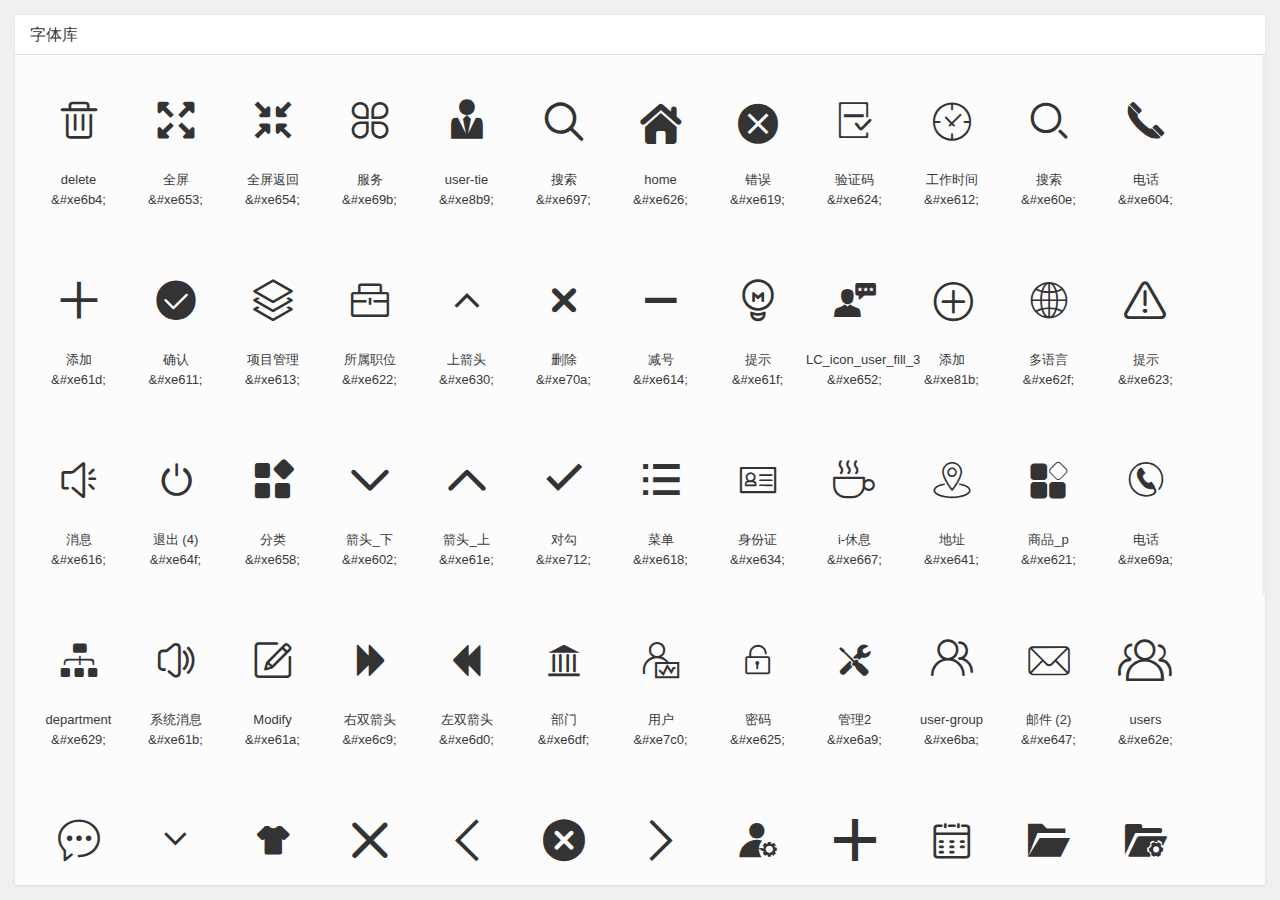
<file: rizhi_list.html>
<!DOCTYPE html>
<html>
	<head>
		<meta charset="UTF-8">
		<meta name="viewport" content="maximum-scale=1.0,minimum-scale=1.0,user-scalable=0,width=device-width,initial-scale=1.0" />
		<meta name="format-detection" content="telephone=no, email=no, date=no, address=no">
		<meta name="apple-mobile-web-app-capable" content="yes">
		<meta name="apple-mobile-web-app-status-bar-style" content="black">
		<meta http-equiv="Content-Type" content="text/html; charset=utf-8" />
		<meta http-equiv="X-UA-Compatible" content="IE=edge,chrome=1">
		<meta name="format-detection" content="telephone=no" />
		<meta name="apple-mobile-web-app-capable" content="yes" />
		<meta content="black" name="apple-mobile-web-app-status-bar-style">
		<link href="css/bksystem.css" rel="stylesheet" type="text/css" />
		<link href="font/iconfont.css" rel="stylesheet" type="text/css" />
		<link href="css/module.css" rel="stylesheet" type="text/css" />
		<link href="css/pages.css" rel="stylesheet" type="text/css" />
		<title>系统日志</title>
		<script src="js/jquery-1.9.1.min.js" type="text/javascript"></script>
		<script src="js/jquery.cookie.js" type="text/javascript"></script>
		<script src="js/jquery.nicescroll.js" type="text/javascript"></script>
		<script src="js/HUpages.js" type="text/javascript"></script>
		<!--[if lt IE 9]>
          <script src="js/html5shiv.js" type="text/javascript"></script>
          <script src="js/css3-mediaqueries.js"  type="text/javascript"></script>
        <![endif]-->
        <style type="text/css">
        	.icon_lists li {
    float: left;
    width: 97px;
    height: 180px;
    text-align: center;
    list-style: none !important;
}
.icon_lists .icon {
    font-size: 42px;
    line-height: 100px;
    margin: 10px 0;
    color: #333;
    -webkit-transition: font-size 0.25s ease-out 0s;
    -moz-transition: font-size 0.25s ease-out 0s;
    transition: font-size 0.25s ease-out 0s;
}
        </style>
	</head>
	<body id="pagestyle" class="backgroundf0">
		<div class="bk-con-message message-section" id="iframe_box">
			<div class="box-module height100b margin0">
				<div class="box-title">字体库</div>
				<div class="box-content padding15">
					<ul class="icon_lists clear">
            
                <li>
                <i class="icon iconfont">&#xe6b4;</i>
                    <div class="name">delete</div>
                    <div class="code">&amp;#xe6b4;</div>
                </li>
            
                <li>
                <i class="icon iconfont">&#xe653;</i>
                    <div class="name">全屏</div>
                    <div class="code">&amp;#xe653;</div>
                </li>
            
                <li>
                <i class="icon iconfont">&#xe654;</i>
                    <div class="name">全屏返回</div>
                    <div class="code">&amp;#xe654;</div>
                </li>
            
                <li>
                <i class="icon iconfont">&#xe69b;</i>
                    <div class="name">服务</div>
                    <div class="code">&amp;#xe69b;</div>
                </li>
            
                <li>
                <i class="icon iconfont">&#xe8b9;</i>
                    <div class="name">user-tie</div>
                    <div class="code">&amp;#xe8b9;</div>
                </li>
            
                <li>
                <i class="icon iconfont">&#xe697;</i>
                    <div class="name">搜索</div>
                    <div class="code">&amp;#xe697;</div>
                </li>
            
                <li>
                <i class="icon iconfont">&#xe626;</i>
                    <div class="name">home</div>
                    <div class="code">&amp;#xe626;</div>
                </li>
            
                <li>
                <i class="icon iconfont">&#xe619;</i>
                    <div class="name">错误</div>
                    <div class="code">&amp;#xe619;</div>
                </li>
            
                <li>
                <i class="icon iconfont">&#xe624;</i>
                    <div class="name">验证码</div>
                    <div class="code">&amp;#xe624;</div>
                </li>
            
                <li>
                <i class="icon iconfont">&#xe612;</i>
                    <div class="name">工作时间</div>
                    <div class="code">&amp;#xe612;</div>
                </li>
            
                <li>
                <i class="icon iconfont">&#xe60e;</i>
                    <div class="name">搜索</div>
                    <div class="code">&amp;#xe60e;</div>
                </li>
            
                <li>
                <i class="icon iconfont">&#xe604;</i>
                    <div class="name">电话</div>
                    <div class="code">&amp;#xe604;</div>
                </li>
            
                <li>
                <i class="icon iconfont">&#xe61d;</i>
                    <div class="name">添加</div>
                    <div class="code">&amp;#xe61d;</div>
                </li>
            
                <li>
                <i class="icon iconfont">&#xe611;</i>
                    <div class="name">确认</div>
                    <div class="code">&amp;#xe611;</div>
                </li>
            
                <li>
                <i class="icon iconfont">&#xe613;</i>
                    <div class="name">项目管理</div>
                    <div class="code">&amp;#xe613;</div>
                </li>
            
                <li>
                <i class="icon iconfont">&#xe622;</i>
                    <div class="name">所属职位</div>
                    <div class="code">&amp;#xe622;</div>
                </li>
            
                <li>
                <i class="icon iconfont">&#xe630;</i>
                    <div class="name">上箭头</div>
                    <div class="code">&amp;#xe630;</div>
                </li>
            
                <li>
                <i class="icon iconfont">&#xe70a;</i>
                    <div class="name">删除</div>
                    <div class="code">&amp;#xe70a;</div>
                </li>
            
                <li>
                <i class="icon iconfont">&#xe614;</i>
                    <div class="name">减号</div>
                    <div class="code">&amp;#xe614;</div>
                </li>
            
                <li>
                <i class="icon iconfont">&#xe61f;</i>
                    <div class="name">提示</div>
                    <div class="code">&amp;#xe61f;</div>
                </li>
            
                <li>
                <i class="icon iconfont">&#xe652;</i>
                    <div class="name">LC_icon_user_fill_3</div>
                    <div class="code">&amp;#xe652;</div>
                </li>
            
                <li>
                <i class="icon iconfont">&#xe81b;</i>
                    <div class="name">添加</div>
                    <div class="code">&amp;#xe81b;</div>
                </li>
            
                <li>
                <i class="icon iconfont">&#xe62f;</i>
                    <div class="name">多语言</div>
                    <div class="code">&amp;#xe62f;</div>
                </li>
            
                <li>
                <i class="icon iconfont">&#xe623;</i>
                    <div class="name">提示</div>
                    <div class="code">&amp;#xe623;</div>
                </li>
            
                <li>
                <i class="icon iconfont">&#xe616;</i>
                    <div class="name">消息</div>
                    <div class="code">&amp;#xe616;</div>
                </li>
            
                <li>
                <i class="icon iconfont">&#xe64f;</i>
                    <div class="name">退出 (4)</div>
                    <div class="code">&amp;#xe64f;</div>
                </li>
            
                <li>
                <i class="icon iconfont">&#xe658;</i>
                    <div class="name">分类</div>
                    <div class="code">&amp;#xe658;</div>
                </li>
            
                <li>
                <i class="icon iconfont">&#xe602;</i>
                    <div class="name">箭头_下</div>
                    <div class="code">&amp;#xe602;</div>
                </li>
            
                <li>
                <i class="icon iconfont">&#xe61e;</i>
                    <div class="name">箭头_上</div>
                    <div class="code">&amp;#xe61e;</div>
                </li>
            
                <li>
                <i class="icon iconfont">&#xe712;</i>
                    <div class="name">对勾</div>
                    <div class="code">&amp;#xe712;</div>
                </li>
            
                <li>
                <i class="icon iconfont">&#xe618;</i>
                    <div class="name">菜单</div>
                    <div class="code">&amp;#xe618;</div>
                </li>
            
                <li>
                <i class="icon iconfont">&#xe634;</i>
                    <div class="name">身份证</div>
                    <div class="code">&amp;#xe634;</div>
                </li>
            
                <li>
                <i class="icon iconfont">&#xe667;</i>
                    <div class="name">i-休息</div>
                    <div class="code">&amp;#xe667;</div>
                </li>
            
                <li>
                <i class="icon iconfont">&#xe641;</i>
                    <div class="name">地址</div>
                    <div class="code">&amp;#xe641;</div>
                </li>
            
                <li>
                <i class="icon iconfont">&#xe621;</i>
                    <div class="name">商品_p</div>
                    <div class="code">&amp;#xe621;</div>
                </li>
            
                <li>
                <i class="icon iconfont">&#xe69a;</i>
                    <div class="name">电话</div>
                    <div class="code">&amp;#xe69a;</div>
                </li>
            
                <li>
                <i class="icon iconfont">&#xe629;</i>
                    <div class="name">department</div>
                    <div class="code">&amp;#xe629;</div>
                </li>
            
                <li>
                <i class="icon iconfont">&#xe61b;</i>
                    <div class="name">系统消息</div>
                    <div class="code">&amp;#xe61b;</div>
                </li>
            
                <li>
                <i class="icon iconfont">&#xe61a;</i>
                    <div class="name">Modify</div>
                    <div class="code">&amp;#xe61a;</div>
                </li>
            
                <li>
                <i class="icon iconfont">&#xe6c9;</i>
                    <div class="name">右双箭头</div>
                    <div class="code">&amp;#xe6c9;</div>
                </li>
            
                <li>
                <i class="icon iconfont">&#xe6d0;</i>
                    <div class="name">左双箭头</div>
                    <div class="code">&amp;#xe6d0;</div>
                </li>
            
                <li>
                <i class="icon iconfont">&#xe6df;</i>
                    <div class="name">部门</div>
                    <div class="code">&amp;#xe6df;</div>
                </li>
            
                <li>
                <i class="icon iconfont">&#xe7c0;</i>
                    <div class="name">用户</div>
                    <div class="code">&amp;#xe7c0;</div>
                </li>
            
                <li>
                <i class="icon iconfont">&#xe625;</i>
                    <div class="name">密码</div>
                    <div class="code">&amp;#xe625;</div>
                </li>
            
                <li>
                <i class="icon iconfont">&#xe6a9;</i>
                    <div class="name">管理2</div>
                    <div class="code">&amp;#xe6a9;</div>
                </li>
            
                <li>
                <i class="icon iconfont">&#xe6ba;</i>
                    <div class="name">user-group </div>
                    <div class="code">&amp;#xe6ba;</div>
                </li>
            
                <li>
                <i class="icon iconfont">&#xe647;</i>
                    <div class="name">邮件 (2)</div>
                    <div class="code">&amp;#xe647;</div>
                </li>
            
                <li>
                <i class="icon iconfont">&#xe62e;</i>
                    <div class="name">users</div>
                    <div class="code">&amp;#xe62e;</div>
                </li>
            
                <li>
                <i class="icon iconfont">&#xe67a;</i>
                    <div class="name">消息</div>
                    <div class="code">&amp;#xe67a;</div>
                </li>
            
                <li>
                <i class="icon iconfont">&#xe615;</i>
                    <div class="name">35_向下箭头</div>
                    <div class="code">&amp;#xe615;</div>
                </li>
            
                <li>
                <i class="icon iconfont">&#xe61c;</i>
                    <div class="name">皮肤设置</div>
                    <div class="code">&amp;#xe61c;</div>
                </li>
            
                <li>
                <i class="icon iconfont">&#xe627;</i>
                    <div class="name">017操作_错误</div>
                    <div class="code">&amp;#xe627;</div>
                </li>
            
                <li>
                <i class="icon iconfont">&#xe60c;</i>
                    <div class="name">向左箭头</div>
                    <div class="code">&amp;#xe60c;</div>
                </li>
            
                <li>
                <i class="icon iconfont">&#xe617;</i>
                    <div class="name">删除</div>
                    <div class="code">&amp;#xe617;</div>
                </li>
            
                <li>
                <i class="icon iconfont">&#xe642;</i>
                    <div class="name">右箭头</div>
                    <div class="code">&amp;#xe642;</div>
                </li>
            
                <li>
                <i class="icon iconfont">&#xe66e;</i>
                    <div class="name">用户管理</div>
                    <div class="code">&amp;#xe66e;</div>
                </li>
            
                <li>
                <i class="icon iconfont">&#xe6a0;</i>
                    <div class="name">add</div>
                    <div class="code">&amp;#xe6a0;</div>
                </li>
            
                <li>
                <i class="icon iconfont">&#xe70d;</i>
                    <div class="name">calendar</div>
                    <div class="code">&amp;#xe70d;</div>
                </li>
            
                <li>
                <i class="icon iconfont">&#xe60f;</i>
                    <div class="name">文件夹</div>
                    <div class="code">&amp;#xe60f;</div>
                </li>
            
                <li>
                <i class="icon iconfont">&#xe610;</i>
                    <div class="name">文件夹模板</div>
                    <div class="code">&amp;#xe610;</div>
                </li>
            
                <li>
                <i class="icon iconfont">&#xe63e;</i>
                    <div class="name">消息</div>
                    <div class="code">&amp;#xe63e;</div>
                </li>
            
                <li>
                <i class="icon iconfont">&#xe696;</i>
                    <div class="name">管理员</div>
                    <div class="code">&amp;#xe696;</div>
                </li>
            
                <li>
                <i class="icon iconfont">&#xe60d;</i>
                    <div class="name">系统</div>
                    <div class="code">&amp;#xe60d;</div>
                </li>
            
                <li>
                <i class="icon iconfont">&#xe67d;</i>
                    <div class="name">文章</div>
                    <div class="code">&amp;#xe67d;</div>
                </li>
            
                <li>
                <i class="icon iconfont">&#xe63b;</i>
                    <div class="name">消息</div>
                    <div class="code">&amp;#xe63b;</div>
                </li>
            
                <li>
                <i class="icon iconfont">&#xe855;</i>
                    <div class="name">报表</div>
                    <div class="code">&amp;#xe855;</div>
                </li>
            
                <li>
                <i class="icon iconfont">&#xe685;</i>
                    <div class="name">编辑</div>
                    <div class="code">&amp;#xe685;</div>
                </li>
            
                <li>
                <i class="icon iconfont">&#xe745;</i>
                    <div class="name">消息</div>
                    <div class="code">&amp;#xe745;</div>
                </li>
            
                <li>
                <i class="icon iconfont">&#xe620;</i>
                    <div class="name">用户</div>
                    <div class="code">&amp;#xe620;</div>
                </li>
            
                <li>
                <i class="icon iconfont">&#xe600;</i>
                    <div class="name">邮件</div>
                    <div class="code">&amp;#xe600;</div>
                </li>
            
                <li>
                <i class="icon iconfont">&#xe601;</i>
                    <div class="name">删除</div>
                    <div class="code">&amp;#xe601;</div>
                </li>
            
                <li>
                <i class="icon iconfont">&#xe65d;</i>
                    <div class="name">广告</div>
                    <div class="code">&amp;#xe65d;</div>
                </li>
            
                <li>
                <i class="icon iconfont">&#xe606;</i>
                    <div class="name">详细信息</div>
                    <div class="code">&amp;#xe606;</div>
                </li>
            
        </ul>
					
					
				</div>
			</div>
	   </div>
	</body>
</html>
<script>
	//内页框架
	$(function() {
		$("#pagestyle").Hupage({
			slide: '#breadcrumb',
			padding:15,
			scrollbar:function(e){
				e.niceScroll({
					      cursorcolor: "#dddddd",
					      cursoropacitymax: 1,
					      touchbehavior: false,
					      cursorwidth: "3px",
					      cursorborder: "0",
					      cursorborderradius: "3px",
				 });						
			},
			expand: function(thisBox, settings) {
				settings.scrollbar(
					$(".box-content").css({
						height: $(window).height() - $('.box-title').outerHeight() - (settings.padding*2)
					})
				); //设置当前页滚动样式
			}
		})
	})
</script>
</file>
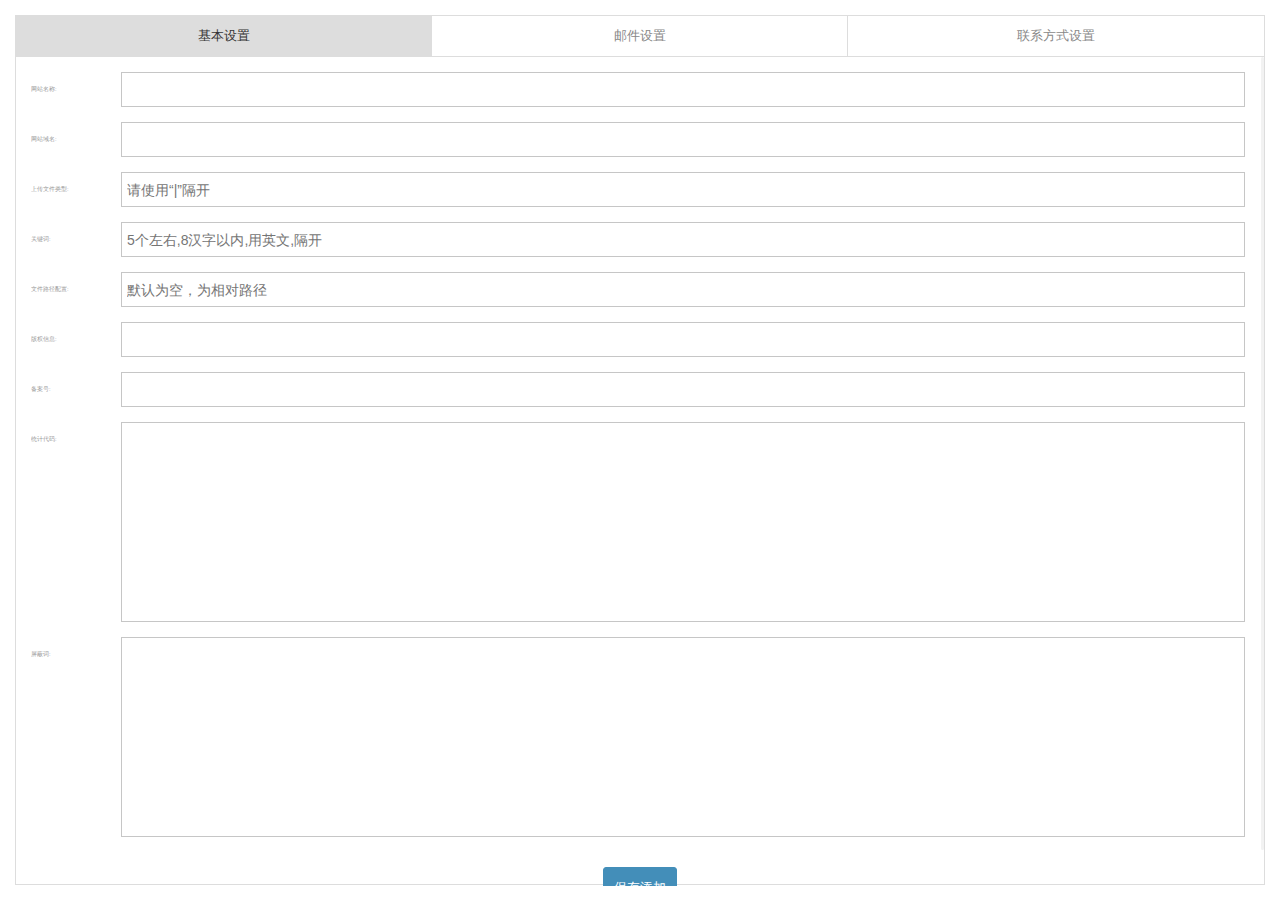
<file: system_info.html>
<!DOCTYPE html>
<html>

	<head>
		<meta name="viewport" content="maximum-scale=1.0,minimum-scale=1.0,user-scalable=0,width=device-width,initial-scale=1.0" />
		<meta name="format-detection" content="telephone=no, email=no, date=no, address=no">
		<meta name="apple-mobile-web-app-capable" content="yes">
		<meta name="apple-mobile-web-app-status-bar-style" content="black">
		<meta http-equiv="Content-Type" content="text/html; charset=utf-8" />
		<meta http-equiv="X-UA-Compatible" content="IE=edge,chrome=1">
		<meta name="format-detection" content="telephone=no" />
		<meta name="apple-mobile-web-app-capable" content="yes" />
		<meta content="black" name="apple-mobile-web-app-status-bar-style">
		<link href="css/bksystem.css" rel="stylesheet" type="text/css" />
		<link href="font/iconfont.css" rel="stylesheet" type="text/css" />
		<link href="css/module.css" rel="stylesheet" type="text/css" />
		<link href="css/pages.css" rel="stylesheet" type="text/css" />
		<title>系统设置</title>
		<script src="js/jquery-1.9.1.min.js" type="text/javascript"></script>
		<script src="js/jquery.cookie.js" type="text/javascript"></script>
		<script src="js/jquery.nicescroll.js" type="text/javascript"></script>
		<script src="js/HUpages.js" type="text/javascript"></script>
	</head>

	<body id="pagestyle" class="padding15">
		<div class="Bombbox-info Tab-Module">
			<ul class="tab_memu box">
				<li class="boxbox-flex2">
					<a href="javascript:void(0)" class="memu_title btn btn-border clickBombbox selected" data-id="0">基本设置</a>
				</li>
				<li class="boxbox-flex2">
					<a href="javascript:void(0)" class="memu_title btn btn-border clickBombbox" data-id="1">邮件设置</a>
				</li>
				<li class="boxbox-flex2">
					<a href="javascript:void(0)" class="memu_title btn btn-border clickBombbox" data-id="2">联系方式设置</a>
				</li>
			</ul>
			<div class="tab-box tabcontent">
				<div class="tab-conent prompt_style active">
					<ul class="clearfix add_style">
					    <li class="cell-item">
						   <label class="cell-left label_name">网站名称:</label>
						   <div class="cell-right"><input name="" type="text" class="col-xs-6 col-lg-12"></div>  
					    </li>
					    <li class="cell-item">
						   <label class="cell-left label_name">网站域名:</label>
						   <div class="cell-right"><input name="" type="text" class="col-xs-6 col-lg-12"></div>  
					    </li>
					    <li class="cell-item">
						   <label class="cell-left label_name">上传文件类型:</label>
						   <div class="cell-right"><input name="" type="text" class="col-xs-6 col-lg-12" placeholder="请使用“|”隔开"></div>  
					    </li>
					    <li class="cell-item">
						   <label class="cell-left label_name">关键词:</label>
						   <div class="cell-right"><input name="" type="text" placeholder="5个左右,8汉字以内,用英文,隔开" class="col-xs-6 col-lg-12"></div>  
					    </li>
					     <li class="cell-item">
						   <label class="cell-left label_name">文件路径配置:</label>
						   <div class="cell-right"><input name="" type="text" placeholder="默认为空，为相对路径" class="col-xs-6 col-lg-12"></div>  
					    </li>
					     <li class="cell-item">
						   <label class="cell-left label_name">版权信息:</label>
						   <div class="cell-right"><input name="" type="text" placeholder="" class="col-xs-6 col-lg-12"></div>  
					    </li>
					     <li class="cell-item">
						   <label class="cell-left label_name">备案号:</label>
						   <div class="cell-right"><input name="" type="text" placeholder="" class="col-xs-4 col-lg-12"></div>  
					    </li>
					    <li class="cell-item">
						   <label class="cell-left label_name">统计代码:</label>
						   <div class="cell-right"><textarea class="textarea col-xs-4 col-lg-12 height200" ></textarea></div>  
					    </li>
					     <li class="cell-item">
						   <label class="cell-left label_name">屏蔽词:</label>
						   <div class="cell-right"><textarea class="textarea col-xs-4 col-lg-12 height200" ></textarea></div>  
					    </li>
					</ul>
					<div class="buttonstyle">
						<a href="javascript:" title="保存添加" class="btn padding10 bg-deep-blue">保存添加</a>
						
					</div>
					
				</div>
				<div class="tab-conent prompt_style ">

				</div>
				<div class="tab-conent prompt_style ">

				</div>
			</div>
		</div>
	</body>

</html>
<script>
	//内页框架
	$(function() {
		$("#pagestyle").Hupage({
			pagecontent:'.Bombbox-info',//自定义属性
			tabcontent:'.tabcontent',
			tabmemu:'.tab_memu',
			scrollbar: function(e) {
				e.niceScroll({
					cursorcolor: "#dddddd",
					cursoropacitymax: 1,
					touchbehavior: false,
					cursorwidth: "3px",
					cursorborder: "0",
					cursorborderradius: "3px",
				});
			},
			expand: function(thisBox, settings) {
				 $(settings.pagecontent).css({height:$(window).height()-30});
				settings.scrollbar($(settings.tabcontent).css({height:$(window).height()-$(settings.tabmemu).outerHeight()-30}));
			}
		})
	})
</script>
</file>
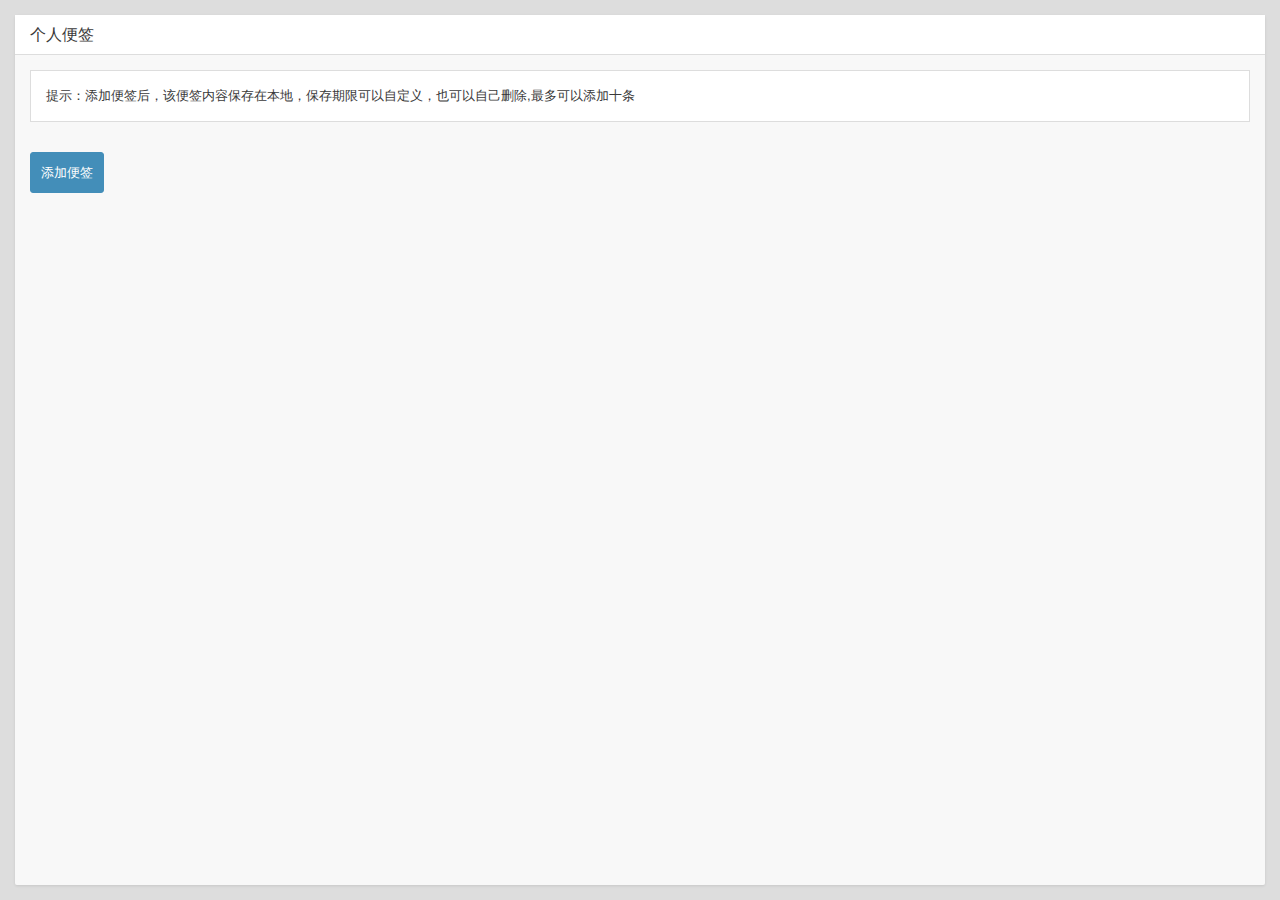
<file: userNotes.html>
<!DOCTYPE html>
<html>

	<head>
		<meta name="viewport" content="maximum-scale=1.0,minimum-scale=1.0,user-scalable=0,width=device-width,initial-scale=1.0" />
		<meta name="format-detection" content="telephone=no, email=no, date=no, address=no">
		<meta name="apple-mobile-web-app-capable" content="yes">
		<meta name="apple-mobile-web-app-status-bar-style" content="black">
		<meta http-equiv="Content-Type" content="text/html; charset=utf-8" />
		<meta http-equiv="X-UA-Compatible" content="IE=edge,chrome=1">
		<meta name="format-detection" content="telephone=no" />
		<meta name="apple-mobile-web-app-capable" content="yes" />
		<meta content="black" name="apple-mobile-web-app-status-bar-style">
		<link href="css/bksystem.css" rel="stylesheet" type="text/css" />
		<link href="font/iconfont.css" rel="stylesheet" type="text/css" />
		<link href="css/module.css" rel="stylesheet" type="text/css" />
		<link href="css/pages.css" rel="stylesheet" type="text/css" />
		<title>便签</title>
		<script src="js/jquery-1.9.1.min.js" type="text/javascript"></script>
		<script src="js/jquery.cookie.js" type="text/javascript"></script>
		<script type="text/javascript" src="js/layer/layer.js"></script>
		<script src="js/jquery.nicescroll.js" type="text/javascript"></script>
		<script src="js/HUpages.js" type="text/javascript"></script>
	</head>

	<body id="pagestyle" class="backgrounddd">
		<div class="bk-con-message message-section" id="iframe_box">
			<div class="box-module height100b margin0">
				<div class="box-title">个人便签</div>
				<div class="box-content  padding15  notesstyle">
					<div class="Prompt">提示：添加便签后，该便签内容保存在本地，保存期限可以自定义，也可以自己删除,最多可以添加十条</div>
					<div class="ptb15"><button type="button" class="btn add_Upload bg-deep-blue padding10" id="addNotes"><i class="iconfont"></i>添加便签</button></div>
					<div class="noteslist" id="noteslist">
					</div>
				</div>
			</div>
		</div>
	</body>
</html>
<script>
	$(function() {
		$("#pagestyle").Hupage({
			slide: '#breadcrumb',
			scrollbar: function(e) {
				e.niceScroll({
					cursorcolor: "#dddddd",
					cursoropacitymax: 1,
					touchbehavior: false,
					cursorwidth: "3px",
					cursorborder: "0",
					cursorborderradius: "3px",
				});
			},
			expand: function(thisBox, settings) {
				settings.scrollbar( 
				$(".box-content").css({height:$(window).height()-$('.box-title').outerHeight()-30})
				);
			}
		})
	});
	$(document).ready(function() {
		var spotMax = 11;	
		if($('div.notescontent').size() >= spotMax) {
			$(obj).hide();
		}
		$("#addNotes").on('click', function() {
			var id = '';
			var cid = '';
			$('.notescontent').each(function(i) {
				var cid = $(this).attr('id', "Notes" + i);
				var id = $(this).attr('data-id', +i);;
			});
			addSpot(this, spotMax, cid, id);
		});
		function p(s) {
			return s < 10 ? '0' + s : s;
		};
		var myDate = new Date();
		//获取当前年
		var year = myDate.getFullYear();
		//获取当前月
		var month = myDate.getMonth() + 1;
		//获取当前日
		var date = myDate.getDate();
		var h = myDate.getHours(); //获取当前小时数(0-23)
		var m = myDate.getMinutes(); //获取当前分钟数(0-59)
		var s = myDate.getSeconds();
		var now = year + '-' + p(month) + "-" + p(date) + " " + p(h) + ':' + p(m) + ":" + p(s);
		function addSpot(obj, sm, cid, id) {
			noteshtml(cid, id);
			$(".colseNotes").click(function() {
				if($('.notescontent').size() == 1) {
					layer.msg('请至少保留一个便签', {
						icon: 0,
						time: 1000
					});
				} else {
					$(this).parents('.notesbox').remove();
					$("body").find('.baglayer').remove();
					$('#addNotes').show();
				}
			});
			if($('.notescontent').size() >= sm) {
				$(obj).hide();
				layer.msg('已超过便签最大数量', {
					icon: 0,
					time: 1000
				});
					$("body").find('.notesbox').remove();
					$("body").find('.baglayer').remove();
			}
			$("#saveNotes").on('click', function() {
				var num = 0;
				var str = '';
				var addtitle = $('.addtext[name="tilte"]').val();
				var addcontent = $('.addtextarea').val();
				var adddate = now;
				$(".addtext[name='tilte'],.addtextarea").each(function(n) {
					var $el = $(this);
					if($el.val() == "") {
						layer.msg(str += "" + $el.attr("data-name") + "不能为空!", {
							icon: 0,
							time: 1000
						});
						num++;
						return false;
					}
				})
				if(num > 0) {
					return false;
				} else {
					Storage(addtitle,addcontent,adddate);
					$(this).parents('.notesbox').remove();
					$("body").find('.baglayer').remove();
				}
			});
		}
		function noteshtml(cid, id) {
			var str = "";
			str = "<div class='notescontent  box-module clearfix notesbox' id='" + cid + "' data-id='" + id + "'>" +
				"<div class='box-title'>添加便签 <i class='iconfont colseNotes'>&#xe70a</i></div><div class='box-content  padding15'><div class='cell-item'>" +
				"<label class='cell-left label_name'>便签标题:</label>" +
				"<div class='cell-right'><input name='tilte' type='text' data-name='标题' value='' class='addtext width100b'></div>" +
				"</div>" +
				"<div class='cell-item'>" +
				"<label class='cell-left label_name'>便签内容:</label>" +
				"<div class='cell-right'><textarea name='content' type='text' data-name='内容' value='' class='textarea addtextarea addtext width100b'></textarea></div>" +
				"</div>" +
				"</div><div class='box Notesbtn commonbtn'>" +
				"<button type='button' class='box-flex addNotes btnbox  bg-deep-blue' id='saveNotes'>添加便签</button>" +
				"<button type='button' class='box-flex colseNotes btnbox btn-danger' id='colseNotes'>取消</button>" +
				"</div></div> <div class='baglayer' id='colselayer'></div>";
			$("body").append(str);
		}
		 function Storage(addtitle,addcontent,adddate){
		 	if(window.localStorage.getItem("menu") != null){
		 		var sessionArr =JSON.parse(window.localStorage.getItem("menu"));
		 	}else{
		 		var sessionArr =[];
		 	}
			var obj = {
						title: addtitle,
						content: addcontent,
						time: adddate
					};
					sessionArr.push(obj);
					var jsonStr = JSON.stringify(sessionArr);
					window.localStorage.setItem("menu", jsonStr);
                    notesshow(addtitle, addcontent, adddate);	
		}
        function localStorage(){
          	var menu = JSON.parse(window.localStorage.getItem("menu"));
			for(var i = 0; i < menu.length; i++) {
				var title = menu[i].title;
				var content = menu[i].content;
				var time = menu[i].time;
				notesshow(title, content, time);
			}	
        }
        if(window.localStorage.getItem("menu") != null) {
			localStorage();
		}
		function notesshow(title, content, time) {
			var html = "";
			html = "<div class='notescontent  clearfix'><div class='notes-detailed'>" +
			"<div class='box-title'><span class='name'>" + title + "<span> <i class='iconfont colseNotes' id='colseNotes' data-name='" + title + "'>&#xe601</i> <i class='iconfont modifyNotes' id='modifyNotes'>&#xe61a;</i></div><div class='box-content  padding15'>" +
				"<div class='detailedcontent'>" + content + "</div>" +
				"<div class='notestime'>" + time + "</div>" +
				"</div>" +
				"</div>";
			$('#noteslist').append(html);
		}
		$(".colseNotes").on('click',function(){
			var menu = JSON.parse(window.localStorage.getItem("menu"));
			if(menu !=null){
				for(var i=0;i<menu.length;i++){
					if($(this).attr('data-name') == menu[i].title){
						$(this).parents(".notescontent").remove();
						menu.splice(i,1);
						window.localStorage.setItem("menu",JSON.stringify(menu));
					}				
				}				
			}
						
		});
		//修改
		$('#modifyNotes').on('click',function(){
			var menu = JSON.parse(window.localStorage.getItem("menu"));
			
			
		});
	})
</script>
</file>
<file: css/bksystem.css>
root {display: block;}
html, body, div, label, dl, dt, dd, ul, ol, li, h1, h2, h3, h4, h5, h6, pre, code, form, fieldset, legend, p, blockquote, th, td ,img,textarea{border: 0px;margin: 0px;outline: 0px;padding: 0px;}
fieldset, img { border: 0; }
img { display:inline-block; }
html{overflow-x: hidden; overflow-y: hidden;}
:focus { outline: 0; }
li {display: list-item;text-align: -webkit-match-parent;}
em, i, u {font-style: normal;}
h1, h2, h3, h4, h5, h6 {font-weight: normal; font-family:"Microsoft YaHei" }
abbr, acronym { border: 0; font-variant: normal; }
input, button, textarea, select, optgroup, option { font-family: inherit; font-size: inherit; font-style: inherit; font-weight: inherit; }
code, kbd, samp, tt { font-size:100%; }
input, button, textarea, select { *font-size: 100%;font-family:"Microsoft YaHei";}
ol, ul { list-style: none outside none; }
table { border-collapse: collapse; border-spacing: 0;}
caption, th { text-align: left; }
:link, :visited, ins { text-decoration: none; }
blockquote, q { quotes: none; }
blockquote:before, blockquote:after, q:before, q:after { content: ''; content: none; }
a{ color: #333}
div {display: block;}
*,*:before, *:after,:after, :before{
    -webkit-box-sizing: border-box;
    -moz-box-sizing: border-box;
    box-sizing: border-box;
}
input[type="radio"], input[type="checkbox"]{margin: 4px 0 0; margin-top: 1px \ 9; line-height: normal;}
input[type="checkbox"], input[type="radio"]{ padding: 0; box-sizing: border-box;}

body
{
  padding-bottom: 0;
  background-color: #ffffff;
  min-height: 100%;
  font-family: "Microsoft YaHei", Arial, Helvetica, sans-serif ;
  font-size: 13px;
  color: #393939;
  line-height: 1.5; 
}
.row{margin-right:0px; margin-left: 0px;}
.margin-top{ margin-top:10px}
.r_f{ float:right}
.l_f{ float:left}
.mleft{ margin-left:10px;}
.relative{position: relative}
.margin{ margin:15px;}
.inherit{position: inherit!important}
.align{text-align: center}
.border{ border:1px solid #ddd; padding:10px; height:60px; line-height:36px; margin-bottom:20px; }
.border span{ display:block; height:100%;}
.alert{ margin-top:20px;}
.clearfix:after{
	display: block;
	content: ".";
	height: 0;
	visibility: hidden;
	clear: both;
	font-size: 0;
	line-height: 0;
}
.center, .align-center {text-align: center!important;}
.block{display: block}
.operation {
    border: 1px solid #dddddd;
    padding: 10px;
}
.page_content{
	border: 1px solid #dddddd;
	overflow: hidden;
    position: relative;
	
}
.text-center{
	text-align: center!important;
	font-weight: inherit!important;
}
/*******Inside padding style*******/
.padding0{padding:0px !important;}
.padding5{padding: 5px!important;}
.padding10{padding: 10px!important;}
.padding15{padding: 15px!important;}
.padding20{padding: 20px!important;}
.padding30{padding: 30px!important;}
.padding40{padding: 40px!important;}
.padding50{padding: 50px!important;}
.ptb10{padding: 10px 0px;}
.ptb15{padding: 15px 0px;}
.ptb20{padding: 20px 0px;}
.ptb30{padding: 30px 0px;}
.ptb40{padding: 40px 0px;}
.ptb50{padding: 50px 0px;}
.ptb60{padding: 60px 0px;}
.ptb70{padding: 70px 0px;}
.plf10{padding: 0px 10px;}
.plf15{padding: 0px 15px;}
.plf20{padding: 0px 20px;}
.plf30{padding: 0px 30px;}
.plf40{padding: 0px 40px;}
.plf50{padding: 0px 50px;}
.plf60{padding: 0px 60px;}
.plf70{padding: 0px 70px;}
.pr10{padding-right: 10px;}
/************spacing magein style**********/
.margin0{margin: 0px!important;}
.margin10{margin: 10px!important;}
.margin15{margin: 15px!important;}
.margin20{margin: 20px!important;}
.margin30{margin: 30px!important;}
.margin40{margin: 40px!important;}
.margin50{margin: 50px!important;}
.mtb5{margin: 5px 0px;}
.mtb10{margin: 10px 0px;}
.mtb15{margin: 15px 0px;}
.mtb20{margin: 20px 0px;}
.mtb30{margin: 30px 0px;}
.mtb40{margin: 40px 0px;}
.mtb50{margin: 50px 0px;}
.mtb60{margin: 60px 0px;}
.mlf10{margin: 0px 10px;}
.mlf15{margin: 0px 15px;}
.mlf20{margin: 0px 20px;}
.mlf30{margin: 0px 30px;}
.mlf40{margin: 0px 40px;}
.mlf50{margin: 0px 50px;}
.mt10{margin-top: 10px;}
.mt15{margin-top: 15px;}
.mt20{margin-top: 20px;}
.mb10{margin-bottom: 10px;}
.mb15{margin-bottom: 15px;}
.mb20{margin-bottom: 20px;}
.ml10{margin-left: 10px;}
.ml15{margin-left: 15px;}
.ml20{margin-left: 20px;}
.mr10{margin-right: 10px;}
.mr15{margin-right: 15px;}
.mr20{margin-right: 20px;}
/***********************************/
.width100{width:100px;}
.width120{width:120px;}
.width100b{width:100%;}
.width30b{width:30%;}
.width20b{width:20%;}
.width40b{width:40%;}
.width25b{width:25%;}
.width10b{width:10%;}
.width50b{width:50%;}
.width55b{width:35%;}
.width60b{width:60%;}
.height100b{height: 100%;}
.height100{height: 100px;}
.height200{height: 200px;}
/*****************font size style css*****************/
.font-size14{font-size: 14px}
.font-size18{font-size: 18px}
.font-size24{font-size: 24px}
.font-size28{font-size: 28px}
/********************************/
.backgroundf0{background:#f0f0f0}
.backgrounddd{background:#dddddd}
.background00{background:#000000}
.backgroundf2{background:#F2F2F2}
.colorD{color: #DDDDDD!important;}
.color9{color:#999999!important ;}
.colorgreen{color:#438612!important ;}
/************单选框复选框美化样式*************/
input[type=checkbox].ace,input[type=radio].ace
{
  opacity: 0;
  position: absolute;
  z-index: 12;
  width: 16px;
  height: 16px;
  cursor: pointer;
  top:0px;
  left:0px;
  margin:0px;
}
input[type=checkbox].ace:checked,input[type=radio].ace:checked,
input[type=checkbox].ace:focus,input[type=radio].ace:focus{outline: none!important;}
input[type=checkbox].ace+.lbl,
input[type=radio].ace+.lbl
{
  position: relative;
  z-index: 11;
  display: inline-block;
  margin: 0;
  line-height: 16px;
  min-height: 16px;
  min-width: 16px;
  font-weight: normal;
	margin-top:0px;
}
input[type=radio].ace+.lbl::before {
    border-radius: 100%;
    font-size: 11px;
    font-family: FontAwesome;
    line-height: 15px;
    height: 16px;
    min-width: 16px;
}
input[type=checkbox].ace+.lbl::before,
input[type=radio].ace+.lbl::before
{
  font-family: iconfont;
  font-weight: normal;
  font-size: 12px;
  color: #32a3ce;
  content: "\a0";
  background-color: #fafafa;
  border: 1px solid #c8c8c8;
  box-shadow: 0 1px 2px rgba(0,0,0,0.05);
  border-radius: 0;
  display: inline-block;
  text-align: center;
  height: 16px;
  line-height: 16px;
  min-width: 16px;
  margin-right: 5px;
  margin-top:0px;
}
input[type=checkbox].ace:checked+.lbl::before,
input[type=radio].ace:checked+.lbl::before
{
  display: inline-block;
  content: '\e712';
  background-color: #f5f8fc;
  border-color: #adb8c0;
  box-shadow: 0 1px 2px rgba(0,0,0,0.05),inset 0 -15px 10px -12px rgba(0,0,0,0.05),inset 15px 10px -12px rgba(255,255,255,0.1);
}
input[type=checkbox].ace:hover+.lbl::before,input[type=radio].ace:hover+.lbl::before,
input[type=checkbox].ace+.lbl:hover::before,input[type=radio].ace+.lbl:hover::before{border-color: #ff893c;}
select, textarea, input[type="text"], input[type="password"], input[type="datetime"], input[type="datetime-local"], input[type="date"], input[type="month"], input[type="time"], input[type="week"], input[type="number"], input[type="email"], input[type="url"], input[type="search"], input[type="tel"], input[type="color"] {
    border-radius: 0!important;
    color: #666666;
    background-color: #fff;
    border: 1px solid #c6c6c6;
    padding: 5px 5px;
    line-height: 1.2;
    font-size: 14px;
    height: 35px;
    font-family: inherit;
    -webkit-box-shadow: none!important;
    box-shadow: none!important;
    -webkit-transition-duration: .1s;
    transition-duration: .1s;
}
/******************************/
.box{
    width: 100%;
    display: -webkit-box;
    display: -moz-box;
    display: -ms-flexbox;
    display: flex;
    -webkit-box-pack: justify;
    -moz-box-pack: justify;
    -ms-flex-pack: justify;
    -webkit-box-align: center;
    -moz-box-align: justify;
    -ms-flex-align: center;
    justify-content: space-between;
    align-content: center
}
.box-flex{
	-webkit-box-flex: 1;
    -moz-box-flex: 1;
    -webkit-flex: 1;
    -ms-flex: 1;
    flex: 1; 
	position: relative;
}
.box-flex2{
	-webkit-box-flex: 2;
    -moz-box-flex:2;
    -webkit-flex: 2;
    -ms-flex: 2;
    flex: 2; 
	position: relative;
}
.box-flex3{
	-webkit-box-flex: 3;
    -moz-box-flex:3;
    -webkit-flex:3;
    -ms-flex:3;
    flex:3; 
	position: relative;
}
.box-flex4{
	-webkit-box-flex: 4;
    -moz-box-flex:4;
    -webkit-flex:4;
    -ms-flex:4;
    flex:4; 
	position: relative;
}
.box-flex5{
	-webkit-box-flex:5;
    -moz-box-flex:5;
    -webkit-flex:5;
    -ms-flex:5;
    flex:5; 
	position: relative;
}
.box-flex6{
	-webkit-box-flex:6;
    -moz-box-flex:6;
    -webkit-flex:6;
    -ms-flex:6;
    flex:6; 
	position: relative;
}
.col-xs-1, .col-xs-2, .col-xs-3, .col-xs-4, .col-xs-5, .col-xs-6, .col-xs-7, .col-xs-8, .col-xs-9, .col-xs-10, .col-xs-11, .col-xs-12 {
  float: left;
}
.col-xs-12 {
  width: 100%;
}
.col-xs-11 {
  width: 91.66666667%;
}
.col-xs-10 {
  width: 83.33333333%;
}
.col-xs-9 {
  width: 75%;
}
.col-xs-8 {
  width: 66.66666667%;
}
.col-xs-7 {
  width: 58.33333333%;
}
.col-xs-6 {
  width: 50%;
}
.col-xs-5 {
  width: 41.66666667%;
}
.col-xs-4 {
  width: 33.33333333%;
}
.col-xs-3 {
  width: 25%;
}
.col-xs-2 {
  width: 16.66666667%;
}
.col-xs-1 {
  width: 8.33333333%;
}
@media screen and (max-width: 1680px) {
	.col-ms-1, .col-ms-2, .col-ms-3, .col-ms-4, .col-ms-5, .col-ms-6, .col-ms-7, .col-ms-8, .col-ms-9, .col-ms-10, .col-ms-11, .col-ms-12 {
  float: left;
}
	.col-ms-12 {
  width: 100%;
}
.col-ms-11 {
  width: 91.66666667%;
}
.col-ms-10 {
  width: 83.33333333%;
}
.col-ms-9 {
  width: 75%;
}
.col-ms-8 {
  width: 66.66666667%;
}
.col-ms-7 {
  width: 58.33333333%;
}
.col-ms-6 {
  width: 50%;
}
.col-ms-5 {
  width: 41.66666667%;
}
.col-ms-4 {
  width: 33.33333333%;
}
.col-ms-3 {
  width: 25%;
}
.col-ms-2 {
  width: 16.66666667%;
}
.col-ms-1 {
  width: 8.33333333%;
}
	
	}
@media screen and (max-width: 1367px) {
  .col-lg-1, .col-lg-2, .col-lg-3, .col-lg-4, .col-lg-5, .col-lg-6, .col-lg-7, .col-lg-8, .col-lg-9, .col-lg-10, .col-lg-11, .col-lg-12 {
    float: left;
  }
  .col-lg-12 {
    width: 100%;
  }
  .col-lg-11 {
    width: 91.66666667%;
  }
  .col-lg-10 {
    width: 83.33333333%;
  }
  .col-lg-9 {
    width: 75%;
  }
  .col-lg-8 {
    width: 66.66666667%;
  }
  .col-lg-7 {
    width: 58.33333333%;
  }
  .col-lg-6 {
    width: 50%;
  }
  .col-lg-5 {
    width: 41.66666667%;
  }
  .col-lg-4 {
    width: 33.33333333%;
  }
  .col-lg-3 {
    width: 25%;
  }
  .col-lg-2 {
    width: 16.66666667%;
  }
  .col-lg-1 {
    width: 8.33333333%;
  }
}
@media(min-width: 992px) {
  .col-md-1, .col-md-2, .col-md-3, .col-md-4, .col-md-5, .col-md-6, .col-md-7, .col-md-8, .col-md-9, .col-md-10, .col-md-11, .col-md-12 {
    float: left;
  }
  .col-md-12 {
    width: 100%;
  }
  .col-md-11 {
    width: 91.66666667%;
  }
  .col-md-10 {
    width: 83.33333333%;
  }
  .col-md-9 {
    width: 75%;
  }
  .col-md-8 {
    width: 66.66666667%;
  }
  .col-md-7 {
    width: 58.33333333%;
  }
  .col-md-6 {
    width: 50%;
  }
  .col-md-5 {
    width: 41.66666667%;
  }
  .col-md-4 {
    width: 33.33333333%;
  }
  .col-md-3 {
    width: 25%;
  }
  .col-md-2 {
    width: 16.66666667%;
  }
  .col-md-1 {
    width: 8.33333333%;
  }
}
@media(min-width: 768px) {
  .col-sm-1, .col-sm-2, .col-sm-3, .col-sm-4, .col-sm-5, .col-sm-6, .col-sm-7, .col-sm-8, .col-sm-9, .col-sm-10, .col-sm-11, .col-sm-12 {
    float: left;
  }
  .col-sm-12 {
    width: 100%;
  }
  .col-sm-11 {
    width: 91.66666667%;
  }
  .col-sm-10 {
    width: 83.33333333%;
  }
  .col-sm-9 {
    width: 75%;
  }
  .col-sm-8 {
    width: 66.66666667%;
  }
  .col-sm-7 {
    width: 58.33333333%;
  }
  .col-sm-6 {
    width: 50%;
  }
  .col-sm-5 {
    width: 41.66666667%;
  }
  .col-sm-4 {
    width: 33.33333333%;
  }
  .col-sm-3 {
    width: 25%;
  }
  .col-sm-2 {
    width: 16.66666667%;
  }
  .col-sm-1 {
    width: 8.33333333%;
  }
}
.btn {
    display: inline-block;
    border-style: solid;
    border-width: 1px;
    border-color: #FFF;
    text-align: center;
    white-space: nowrap;
    vertical-align: middle;
    -webkit-transition: all .3s ease;
    -moz-transition: all .3s ease;
    -o-transition: all .3s ease;
    -ms-transition: all .3s ease;
    transition: all .3s ease;
    z-index: 111;
    border-radius: 3px;
    -moz-border-radius: 3px;
    -o-border-radius: 3px;
    -webkit-border-radius: 3px;
}
.btn_Plate {
	width: 100%;
    display: inline-block;
    border-style: solid;
    border-width: 1px;
    border-color: #DDDDDD;
    text-align: center;
    white-space: nowrap;
    vertical-align: middle;
    -webkit-transition: all .3s ease;
    -moz-transition: all .3s ease;
    -o-transition: all .3s ease;
    -ms-transition: all .3s ease;
    transition: all .3s ease;
    z-index: 111;
}
.title-name{
    font-size: 16px;
    border-bottom: 1px solid #dddddd;
    background: #2a8bcc!important;
    background-image: -webkit-gradient(linear,left 0,left 100%,from(#ffffff),to(#ededed))!important;
    background-image: -webkit-linear-gradient(top,#ffffff,0%,#ededed,100%)!important;
    background-image: -moz-linear-gradient(top,#ffffff 0,#ededed 100%)!important;
    background-image: linear-gradient(to bottom,#ffffff 0,#ededed 100%)!important;
    background-repeat: repeat-x!important;
    filter: progid:DXImageTransform.Microsoft.gradient(startColorstr='#ffffff',endColorstr='#ededed',GradientType=0)!important;
    height: 40px;
    line-height: 40px;
    color: #333333;
    width: 100%;
	text-align: center
}/*******颜色值********/
.hover-blue-alt:hover, .bg-blue-alt {
    color: #fff;
    background: #65a6ff!important;
	border-color: #65a6ff
}
.hover-deep-blue:hover, .bg-deep-blue{
	color: #fff;
    background: #438EB9!important;
	border-color: #438EB9
}
.hover-deep-gray:hover, .bg-deep-gray{
	color: #33333;
    background: #DDDDDD!important;
	border-color: #DEDEDE
}
.hover-deep-white:hover, .bg-deep-white{
	color: #66666;
    background: #ffffff!important;
	border-color: #DEDEDE;
	border:1px solid #DEDEDE
}
.bg-deep-blue:hover{background-color:#60A7D0!important; border-color: #60A7D0}
.bg-green:hover{background-color:#9CD159!important; border-color: #9CD159}
.btn-danger:hover{background-color:#E07360!important; border-color: #E07360}
.hover-green:hover, .bg-green {
    color: #fff;
    background:#72B63F!important;
	border-color: #72B63F	
}
.hover-azure:hover, .bg-azure {
    color: #fff;
    background: #19D2A8!important;
	border-color: #19D2A8
}
.hover-red:hover, .bg-red {
    color: #fff;
    background: #ff5757!important;
	border-color: #ff5757
}
.hover-gray:hover, .bg-gray{
	color: #fff;
    background: #888888!important;
	border-color: #888888
}
.hover-gray:hover, .bg-purple{
	color: #fff;
    background: #8775a7!important;
	border-color:#8775a7
}
.hover-orange:hover, .bg-orange{
	color: #fff;
    background: #FF6633!important;
	border-color: #FF6633	
}
.hover-orange:hover, .bg-yellow{
	color: #fff;
    background: #F5C23D!important;
	border-color: #F5C23D	
}
.btn-danger, .btn-danger:focus{
	color: #fff;
    background:#d15b47!important;
	border-color: #d15b47;
}
.btn-info, .btn-info:focus {
	color: #fff;
    background-color: #6fb3e0!important;
    border-color: #6fb3e0;
}
.btn-green, .btn-green:focus {
	color: #fff;
    background-color: #72B63F!important;
    border-color: #72B63F;
}
.btn-blue, .btn-blue:focus {
	color: #fff;
    background-color:  #0E85C3!important;
    border-color: #0E85C3;
}
.btn-gray, .btn-gray:focus {
	color: #fff;
    background-color:#999999!important;
    border-color: #999999;
}
.btn-Dark-success, .btn-Dark-success:focus{
	color: #fff;
    background-color: #82af6f!important;
    border-color: #82af6f;
	}
.btn-default:hover, .btn-default:focus {
    background-color: #8b9aa3!important;
    border-color: #abbac3;
	color: #fff;
}	
.btn-white, .btn-white:focus{ background-color:#FFF!important;color:#333;border-color: #ffffff;}
.label-danger {
  background-color: #ff2d55;
}
.button_btn {
    padding: 7px 10px;
    display: inline-block;
    position: relative;
    top: 0px;
    margin-right: 10px;
    cursor: pointer;
}
.label-danger[href]:hover,
.label-danger[href]:focus {
  background-color: #f9002f;
}
.label-hui {
  background-color: #f0f0f0;
}
.Module_info{ vertical-align:middle}
.Module_info .left_img.bg_color_bule{ background-color:#60A7D0}
.Module_info .left_img.bg_color_red{ background-color: #FF7171}
.Module_info .left_img.bg_color_green{ background-color:#9CD159}
.Module_info .left_img.bg_color_azure{ background-color:#4EE0BF}
.Module_info .left_img.bg_color_orange{ background-color:#FF8E68}
.Module_info .left_img.bg_color_purple{ background-color:#AD96D6}
.Module_info .left_img.bg_color_yellow{ background-color: #FDDF39}
.Module_info .left_img.bg_color_gray{ background-color: #f2f2f2}
.Module_info .left_img{ width:100px; height:80px;position:absolute;top:0px; left:0px;}
.Module_info .left_img i{ font-size:36px; margin-top:15px;}
.Module_info .right_info{position:relative;padding: 0 10px; height:80px; margin-left:100px; vertical-align:middle; top:0px; text-align:center; font-size:24px; line-height:80px;}
.loading{
	position: absolute; 
	top:50%; 
	left:50%;
	margin-left: -20px;
	z-index: 11;
}
/**********************************信息框样式设置**********************************/
.baglayer{background: rgba(0,0,0,0.4); position: fixed;z-index:20;top: 0; width: 100%; height: 100%;}
/***********************************/
.clickBombbox {display: block; width: 100%; height: 100%; color: #ffffff}
.clickBombbox.selected{ color: #000000; background:#ffffff; border:1px solid  rgba(0,0,0,0.00)}
/****************************************顶部样式****************************************/
.headerUser .Bombbox{width: 100%}
.bk-herder{width: 100%;}
.headerUser{width: 160px; text-align: center; float: left; position:relative}
.bk-settings-section{min-width: 100px;position:absolute; right:0px; height:100%;top:0px;}
.skin-section{float: left; width: 50px;height:100%}
.skin-section .skin-btn{font-size: 26px; text-align: center; display: block; height: 100%; position: relative}
.skin-section .skin-color{width:60%; height: 60%; position: absolute;}
.Bombbox{
    position: absolute;
    z-index: 1000;
	top:100%;
	right:0px;
    display: none;
    float: left;
	padding: 5px 0px;
    width: 100px;
    font-size: 14px;
    text-align: left;
    list-style: none;
    background-color: #fff;
    -webkit-background-clip: padding-box;
    background-clip: padding-box;
    border: 1px solid #ccc;
    border-top:0px;
}
.Bombbox .skin-list li{padding:5px 10px; float: left}
.Bombbox .usercz li{padding:5px 10px; line-height: 30px;height:40px; border-bottom: 1px dashed #dddddd;}
.Bombbox .usercz li a{display: block;}
.Bombbox .usercz li:last-of-type{border-bottom: 0px;}
.Bombbox .usercz li i{font-size: 16px; margin-right: 5px;}
.Bombbox .usercz li:hover{background: #f0f0f0;}
.clickBombbox a {color: #ffffff;}
.clickBombbox.selected, .clickBombbox > .selected {color: #000000;background: #ffffff;}
.skin-section .colorpick-btn {
    display: block;
    width: 25px;
    height: 25px;
    margin: 0;
    padding: 0;
	line-height: 25px;
	text-align: center;
	color: #ffffff;
    border-radius: 0;
    position: relative;
    -webkit-transition: all ease .1s;
    transition: all ease .1s;
}
.skin-section .colorpick-btn.selected{}
.notice-section{float: left;width:50px;}
.notice-section .notice-icon{
	font-size: 26px;
    text-align: center;
    display: block;
    height: 100%;
    position: relative;
}
.notice-section .Bombbox{right: -100%; width: 300px; height: 100%; padding: 0px; border-right:0px;}
.notice-section .amount{ width: 15px; height: 15px; position: absolute; background:#DB2023; color: #ffffff; border-radius:50%; text-align: center; line-height: 15px; top:5px; right:5px;font-size: 12px;}
/***********************table切换***************************/
.tab_memu .memu_title{ height:30px; width:100%; line-height:30px; border:1px solid #dddddd; color: #888888}
.tab_memu li{height:30px; width:28%; }
.tab_memu .Bombbox{top:50px; width: 100%!important;height:auto!important;  border: 0px; color:#000000; left:0px;}
.tab_memu .memu_title.selected{background-color:#CB2D30!important; border-color: #CB2D30; color: #ffffff!important}
.tab-box .tab-conent {color: #000000; display: none}
.tab-box .active{display: block;}
.prompt_style .prompt_info{ color: #333333; border-bottom: 1px dotted #dddddd;}
.prompt_style .prompt_info:hover{background: #f0f0f0}
.prompt_style .prompt_info .tz_title{font-size: 14px; color: #000000; margin-bottom: 5px;}
.prompt_style .prompt_info .icon_prompt{ position: absolute; font-size: 26px; text-align: center;  margin-top: 7px; float: left; width: 35px; height: 35px; border-radius: 50%; margin-right: 5px; color: #ffffff; line-height: 35px;}
.prompt_style .prompt-xinxi{ display: block; margin-left:50px;}
.prompt_style .prompt_link{  display: block; padding:10px;color: #333333; line-height: 24px;font-size: 12px;}
/*********************内容样式***************************/
.message-section iframe {
    position: absolute;
    bottom: 0;
    height: 100%;
    width: 100%;
}
.bk-herder-logo{font-size: 18px; padding:0px 10px 0px 10px;}
.fullscreen{ float: right; width: 50px; border-left: 1px solid #333333;position: relative; display: block; height: 100%; text-align: center; color: #ffffff;}
.fullscreen i{font-size:22px; top:50%; position:absolute; left:50%; margin-top:-25px; margin-left:-10px;}
.bk-con-menu{border-bottom: 1px solid #dddddd; background: #f0f0f0; position: relative;box-shadow: 0 3px 8px rgba(0, 0, 0, 0.29);z-index: 111;}
/*******************栏目样式************************/
.bk-con-menu.topModule .samebtn{
	width: 50px;
	z-index: 110; 
	display: none;
	height: 25px; 
	cursor: pointer;
	left: 50%;
	position:absolute; 
	margin-left:-25px;
	bottom:-25px; 
	background: #f0f0f0; 
	border:1px solid #dddddd; 
	border-top:1px solid #f0f0f0;
	border-radius: 0px 0px 3px 3px;
}
.bk-con-menu .menubtn span{display: block; text-align: center;}
.bk-con-menu .menubtn span.close_btn{}
.bk-con-menu .menubtn span.show_btn{ display: none}
.bk-con-menu.topModule ul{position: relative;}
.title-menu .icon-menu{position: absolute; left: 10px; font-size: 22px; cursor: pointer;}
.title-menu .icon-menu.stretch{ left: 50%; margin-left: -12px;}
.leftModule.bk-con-menu ul .submenu.elasticStyle{
	position: absolute; 
	width: 200px; 
	margin-top:-45px;
	border-top:1px solid #f2f2f2; 
	border-bottom: 1px solid #f2f2f2;
	background: #f2f2f2;
}
.extendstyle .menu-section .column-name i.menuicon{left: 50%;margin-left: -15px;}
.submenu.elasticStyle .column-name{background: #f2f2f2!important;}
.title-menu{height: 40px; line-height: 40px; text-align:center; background: #f53d3d ;color: #ffffff;position: relative;}
.menu-section .column-name{ height: 100%; float: left;width: 120px;}
.menu-section .column-name.open a,
.menu-section .column-name.active a{color: #ffffff}
.menu-section .column-name.open a:before,
.menu-section .column-name.active a:before{width:0px!important; right:0px; border:0px}
.menu-section .column-name i{font-size: 26px;}
.menu-section .column-name a:before{content:'';border-right:1px solid #ffffff; position:absolute; right:1px; top:0px; height:100%; width: 1px;}
.menu-section .column-name a{height: 100%;border-right: 1px solid #dddddd; text-align: center; font-size: 14px; display: block;padding:10px 30px 10px 15px;}
.menu-section .column-name .menu-text{display: block;}
.bk-con-menu ul .submenu {border: 1px solid #dddddd; display: none;border-top:1px solid #ffffff;z-index: 111; position:fixed; background:#ffffff; width:120px;}
.bk-con-menu ul .arrow {position: absolute;right:15px; top:50%; margin-top:-10px; font-size: 18px;}
.bk-con-menu ul .submenu .column-name:before{width: 0px!important;border:0px}
.bk-con-menu ul .submenu .column-name {border:0px; margin: 0px;width: 100%; background: #f2f2f2; color: #000000}
.bk-con-menu .column-name.open .submenu .column-name{min-height: 40px; line-height: 40px;}
.bk-con-menu ul .submenu .column-name a{padding:0px ; color: #000000; height:40px;border:0px; line-height: 40px!important; border-bottom: 1px dashed #dddddd}
.bk-con-menu ul .submenu .column-name a .menu-text{line-height: 40px!important;}
.bk-con-menu ul .submenu .column-name a.name{color: #333333;}
.bk-con-menu ul .submenu .column-name a .arrow{ color: #333333; top:0; margin-top: 0;}
.bk-con-menu ul .submenu .column-name a:hover{background: #DDDDDD}
.bk-con-menu ul .submenu .column-name:last-of-type a{border-bottom:0px}
.bk-con-menu .breadcrumb{margin-left: 50px; margin-right: 50px;}
.bk-con-menu .radius {
    position: absolute;
    width:50px;
    height:100%;
    text-align: center;
    color: #475059;
    z-index: 2;
    top: 0;
}
.bk-con-menu .radius i{top:50%; position: absolute; left: 50%;font-size: 26px; margin-left: -13px; margin-top: -18px;}
.bk-con-menu .left_roll:before{content: '';border-right:1px solid #ffffff; position:absolute; right:0px; top:0px; height:100%; width: 1px;}
.bk-con-menu .left_roll {left: 0px;border-right: solid 1px #ddd;}
.bk-con-menu .right_roll {right:0px;border-left: solid 1px #ddd;}
.bk-con-menu .right_roll:before{content: '';border-right:1px solid #ffffff; position:absolute; left:0px; top:0px; height:100%; width: 1px;} 
/******************底部样式******************/
.footer-top{border-top: 1px solid #333333;}
.tab-list-container{border-top: 1px solid #dddddd;}
.tab-list-container li{color: #333333;position: relative; height:40px; line-height: 30px; padding: 5px 10px; cursor: pointer; border-bottom: 1px dashed #dddddd}
.tab-list-container li i{ margin-right: 5px;}
.tab-list-container li:last-of-type{border-bottom: 0px;}
.tab-list-container li em{position: absolute; right:5px;}
.footer-section{position: fixed;z-index:11;}
.tab-column{margin-right:50px; overflow: hidden;position: relative; height: 40px; float: left; overflow: hidden;}
.tab-navigation{
    background-color: transparent;
    padding: 0;
    font-size: 13px;
    color: #333;
    position: absolute;
    top: 0px;
	width: 100%;
	margin-right: 50px;
	white-space: nowrap;
	-webkit-overflow-scrolling: touch;
}
.inte-operation{position: absolute; right:0px; width:50px; height:100%; text-align: center;z-index: 11;}
.inte-operation a.dropdown{display:block; color:#ffffff; height:100%; line-height: 40px; font-size: 22px;}
.inte-operation a.promptclose{color: #000000; background: #ffffff}
.inte-operation .dropdown-menu{
	position: absolute;
    z-index: 1000;
    display: none;
    z-index: 11;
    float: left;
	padding: 5px 0px;
    min-width: 150px;
    margin: 2px 0 0;
    font-size: 14px;
    text-align: left;
    list-style: none;
    background-color: #fff;
    -webkit-background-clip: padding-box;
    background-clip: padding-box;
    border: 1px solid #ccc;
    border-bottom:0px;
	border-right:0px;
}
.inte-operation .dropdown-menu li:hover{background: #f0f0f0}
.inte-operation .dropdown-menu a{display: block;
    padding: 5px 15px;
    clear: both;
    font-weight: 400;
    line-height: 1.42857143;
    color: #333;
    white-space: nowrap;
    cursor: pointer;}
.tab-navigation li {
    color: #ffffff;
	height: 100%;
	display: inline-block;
    background-color:#000000;border-right: 1px solid #2A2A2A;
    position: relative;
    bottom:0px;
    overflow: hidden;
    cursor: pointer;
}
.tab-navigation li .close_icon {
    position: absolute;
    display: block;
    width: 13px;
    height: 13px;
    top: 50%;
    margin-top: -6px;
    right: 5px;
    font-size: 0;
    line-height: 0;
    cursor: pointer;
    background: url(../images/acrossTab-close.png) no-repeat 0 0;
}
.tab-navigation li .close_icon:hover{ background: url(../images/acrossTab-close.png) no-repeat 0 -13px}
.tab-navigation li span{display:  block;position: relative; width: 100%; height: 100%;  padding: 0px 20px 0px 10px;}
.tab-navigation li.home{background:#000000;border: 0px;border-right: 1px solid #2D2D2D	}
.tab-navigation li.home span{padding:0px 20px;}
.tab-navigation li.active:before{
	content: '';
	position: absolute;
	top: 0;
	left: 0px;
	width: 100%;
	z-index: 111;
}
.tab-navigation li i{  margin-top:0px; font-size: 26px;}
/***********************************************/
.table{ width:100%; text-align:center; font-size:12px;}
.table td{ padding:0px 10px; }
.table td a.name{ color:#438EB9}
.table_list { line-height:30px;}
.table_list thead{ background-color:#ededed; }
.table_list thead th{text-align:center;font-weight:inherit!important;}
.table_striped thead tr{
	color: #707070;
    background: #f2f2f2;
    background-image: -webkit-gradient(linear,left 0,left 100%,from(#f8f8f8),to(#ececec));
    background-image: -webkit-linear-gradient(top,#f8f8f8,0%,#ececec,100%);
    background-image: -moz-linear-gradient(top,#f8f8f8 0,#ececec 100%);
    background-image: linear-gradient(to bottom,#f8f8f8 0,#ececec 100%);
    background-repeat: repeat-x;
	filter:progid:DXImageTransform.Microsoft.gradient(startColorstr='#fff8f8f8',endColorstr='#ffececec',GradientType=0);
}
.table_striped thead tr th{border: 1px solid #ddd; line-height:40px; font-size:14px; color:#666}
.table-bordered>thead>tr>th, 
.table-bordered>tbody>tr>th, 
.table-bordered>tfoot>tr>th, 
.table-bordered>thead>tr>td, 
.table-bordered>tbody>tr>td, 
.table-bordered>tfoot>tr>td{border: 0px ; border-bottom: 1px solid #ddd;border-left: 1px solid #DDDDDD; }
.table-bordered>thead>tr>th:first-of-type, 
.table-bordered>tbody>tr>th:first-of-type, 
.table-bordered>tfoot>tr>th:first-of-type, 
.table-bordered>thead>tr>td:first-of-type, 
.table-bordered>tbody>tr>td:first-of-type, 
.table-bordered>tfoot>tr>td:first-of-type{border-left:0;}
.table thead>tr>td, 
.table tbody>tr>td, 
.table tfoot>tr>td {
    padding: 5px 5px;
    line-height: 28px;
    vertical-align: middle ;
	border-bottom:1px  solid #dddddd;	
	border-right: 1px solid #dddddd;
	color:#666	
}
.table thead>tr>td:last-of-type, 
.table tbody>tr>td:last-of-type, 
.table tfoot>tr>td:last-of-type{border-right: 0px }
.table tbody>tr.odd{ background-color:#f5f5f5}
.table tbody>tr.selected{ background-color:#438EB9; }
.table tbody>tr.selected td{color:#FFF}
.table thead>tr>th,
.table tbody>tr>th,
.table tfoot>tr>th{	
	padding: 5px 5px;
    line-height: 28px;
    vertical-align: middle ;	
}
.table .tab_prompt{border-radius: 2px ;padding: 2px 4px;}
/******************************************/
.cell-item {
    display: -webkit-box;
    display: -webkit-flex;
    display: -ms-flexbox;
    display: flex;
    position: relative;
    overflow: hidden;
    margin-bottom: 15px;
}
.cell-left {
    color: #333;
    font-size: 0.35rem;
    white-space: nowrap;
    display: -webkit-box;
    display: -webkit-flex;
    display: -ms-flexbox;
    display: flex;
    -webkit-box-align: center;
    -webkit-align-items: center;
    -ms-flex-align: center;
    align-items: center;
}
.cell-right {
    -webkit-box-flex: 1;
    -webkit-flex: 1;
    -ms-flex: 1;
    flex: 1;
    width: 100%;
    min-height: 1rem;
    color: #999999;
    text-align: right;
    font-size: 0.3rem;
    padding-right: 0.24rem;
    display: -webkit-box;
    display: -webkit-flex;
    display: -ms-flexbox;
    display: flex;
    -webkit-box-align: center;
    -webkit-align-items: center;
    -ms-flex-align: center;
    align-items: center;
    -webkit-box-pack: start;
    -webkit-justify-content: flex-start;
    -ms-flex-pack: start;
    justify-content: flex-start;
}
.add_style .label_name {
    float: left;
    text-align: right;
    padding-right: 10px;
    height: 35px;
    line-height: 35px;
    color: #999;
    min-width: 90px;
}
.add_style  .Prompt {
    margin-left: 10px;
    color: #999999;
}
/*********************/
.Promp_plate{border-radius: 3px; padding: 10px 15px; padding-right: 40px; position: relative;}
.Promp_plate .PrompClose{position: absolute; right:10px;font-size: 13px;cursor: pointer;}
</file>
<file: font/iconfont.css>
@font-face {font-family: "iconfont";
  src: url('iconfont.eot?t=1534473693438'); /* IE9*/
  src: url('iconfont.eot?t=1534473693438#iefix') format('embedded-opentype'), /* IE6-IE8 */
  url('[data-uri]') format('woff'),
  url('iconfont.ttf?t=1534473693438') format('truetype'), /* chrome, firefox, opera, Safari, Android, iOS 4.2+*/
  url('iconfont.svg?t=1534473693438#iconfont') format('svg'); /* iOS 4.1- */
}

.iconfont {
  font-family:"iconfont" !important;
  font-size:16px;
  font-style:normal;
  -webkit-font-smoothing: antialiased;
  -moz-osx-font-smoothing: grayscale;
}

.icon-delete:before { content: "\e6b4"; }

.icon-msnui-fullscreen:before { content: "\e653"; }

.icon-msnui-fullsceen-exit:before { content: "\e654"; }

.icon-msnui-service:before { content: "\e69b"; }

.icon-usertie:before { content: "\e8b9"; }

.icon-unie036:before { content: "\e697"; }

.icon-home:before { content: "\e626"; }

.icon-icon2:before { content: "\e619"; }

.icon-yanzhengma:before { content: "\e624"; }

.icon-time:before { content: "\e612"; }

.icon-search:before { content: "\e60e"; }

.icon-dianhua:before { content: "\e604"; }

.icon-tianjia:before { content: "\e61d"; }

.icon-queren:before { content: "\e611"; }

.icon-xiangmuguanli:before { content: "\e613"; }

.icon-suoshuzhiwei:before { content: "\e622"; }

.icon-iconfonticontrianglecopy:before { content: "\e630"; }

.icon-shanchudelete30:before { content: "\e70a"; }

.icon-jianhaocu:before { content: "\e614"; }

.icon-28:before { content: "\e61f"; }

.icon-LC_icon_user_fill_3:before { content: "\e652"; }

.icon-tianjia1:before { content: "\e81b"; }

.icon-duoyuyan:before { content: "\e62f"; }

.icon-tishi:before { content: "\e623"; }

.icon-xiazai41:before { content: "\e616"; }

.icon-tuichu:before { content: "\e64f"; }

.icon-fenlei:before { content: "\e658"; }

.icon-icon_arrow_bottom:before { content: "\e602"; }

.icon-jiantoushang:before { content: "\e61e"; }

.icon-duigou:before { content: "\e712"; }

.icon-caidan:before { content: "\e618"; }

.icon-shenfenzheng:before { content: "\e634"; }

.icon-xiuxi:before { content: "\e667"; }

.icon-dizhi:before { content: "\e641"; }

.icon-iconsp2:before { content: "\e621"; }

.icon-dianhua1:before { content: "\e69a"; }

.icon-department:before { content: "\e629"; }

.icon-xitongxiaoxi:before { content: "\e61b"; }

.icon-modify:before { content: "\e61a"; }

.icon-youshuangjiantou:before { content: "\e6c9"; }

.icon-zuoshuangjiantou:before { content: "\e6d0"; }

.icon-bumen:before { content: "\e6df"; }

.icon-yonghu:before { content: "\e7c0"; }

.icon-mima:before { content: "\e625"; }

.icon-guanli2:before { content: "\e6a9"; }

.icon-usergroup:before { content: "\e6ba"; }

.icon-youjian2:before { content: "\e647"; }

.icon-users:before { content: "\e62e"; }

.icon-xiaoxi2:before { content: "\e67a"; }

.icon-35_xiangxiajiantou:before { content: "\e615"; }

.icon-pifushezhi:before { content: "\e61c"; }

.icon-017caozuo_cuowu:before { content: "\e627"; }

.icon-xiangzuojiantou:before { content: "\e60c"; }

.icon-delete1:before { content: "\e617"; }

.icon-youjiantou:before { content: "\e642"; }

.icon-yonghuguanli:before { content: "\e66e"; }

.icon-add:before { content: "\e6a0"; }

.icon-date:before { content: "\e70d"; }

.icon-folder:before { content: "\e60f"; }

.icon-Foldertemplates:before { content: "\e610"; }

.icon-xiaoxi:before { content: "\e63e"; }

.icon-guanliyuan:before { content: "\e696"; }

.icon-system-copy:before { content: "\e60d"; }

.icon-wenzhang:before { content: "\e67d"; }

.icon-xiaoxi1:before { content: "\e63b"; }

.icon-baobiao:before { content: "\e855"; }

.icon-bianji:before { content: "\e685"; }

.icon-icon--:before { content: "\e745"; }

.icon-icon-:before { content: "\e620"; }

.icon-youjian:before { content: "\e600"; }

.icon-shanchu:before { content: "\e601"; }

.icon-guanggao:before { content: "\e65d"; }

.icon-icon-test:before { content: "\e606"; }
</file>
<file: css/module.css>
/******************菜单栏显示下左侧时样式***************/
.leftModule.bk-con-menu .breadcrumb{margin: 0;}
.leftModule .menu-section .column-name{width: 100%; height: initial; float: none; }
.leftModule .menu-section .column-name.open{border-bottom: 1px solid #dddddd;}
.leftModule .menu-section .column-name a{border-right: 0; border-bottom: 1px solid #DDDDDD;padding:0px 15px;position: relative; height: 45px;}
.leftModule .menu-section .column-name a:before{border-right: 0;}
.leftModule .menu-section .column-name a:after{
	content: '';
    border-bottom: 1px solid #ffffff;
    position: absolute;
    left: 0;
    bottom: -2px;
    height:0;
    width: 100%;
}
.leftModule .menu-section .column-name .menu-text{display: inline-block; height: 100%; line-height: 45px;}
.leftModule .menu-section .menuicon {position: absolute; left: 20px; height: 100%; top: 0; padding:5px 0;}
.leftModule.bk-con-menu ul .submenu{position: relative; width: 100%; border: 0;border-right: 1px solid #DDDDDD;}
.leftModule.bk-con-menu .samebtn{
	width: 25px;
    height: 40px;
    display: none;
    overflow: hidden;
    float: left;
    cursor: pointer;
    position: absolute;
    top: 45%;
    z-index: 111;
    left: initial;
    right:-25px;
    border-top: 1px solid #dddddd;
    border-left: 1px solid #f2f2f2;
    border-radius: 0px 3px 3px 0px;   
   
}
.leftModule.bk-con-menu ul .submenu:before{position: absolute;height: 100%; width:0; border-right: 1px dotted #dddddd; content: '';top:0;left: 30px;}
.timehtml{
	background: #ffffff;
	color: #333333;
}
.bk-con-menu .wap-menulist .arrow{margin-left: 15px;}
/****************************注册样式属性*****************************/
.login_style{ 
	background-color:#1c77ac;
	background-image: url(../images/light.png);
	background-repeat: no-repeat;
	background-position: center top;
	overflow: hidden;
}
.loginbody{background: url(../images/loginbg3.png) no-repeat center center;
    width: 100%;
    height: 585px;
    overflow: hidden;
    position: absolute;
    top: 47px;
}
.login-layout .input-icon>[class*="icon-"] { line-height:32px;}
.login-layout input{ margin-left:0px;}
.login-layout .logintop{height:47px; position:absolute; top:0; background:rgba(0, 69, 109, 0.31); z-index:100; width:100%;}
.login-layout .logintop span{color:#fff; line-height:47px;  text-indent:44px; color:#afc5d2; float:left;}
.login-layout .logintop ul{float:right; padding-right:30px;}
.login-layout .logintop ul li{float:left; margin-left:20px; line-height:47px;}
.login-layout .logintop ul li a{color:#afc5d2;}
.login-layout .logintop ul li a:hover{color:#fff;}
.login-layout .login-layout .main-container:after{ display: none;}
.login-layout .loginbm{height:50px; line-height:50px; text-align:center; background:rgba(0, 69, 109, 0.31);position:absolute; bottom:0; width:100%; color:#ffffff;}
.login-layout  .loginbm a{font-weight:bold;color:#2E6EBA;}
.login-layout  .loginbm a:hover{color:#fff;}
.login-layout .main-content
{
  margin-left: 0;
  min-height: 100%;
  padding-left: 15px;
  padding-right: 15px;
}

.login-layout label
{
  margin-bottom: 11px;
}
.login-box .social-login {
    margin-top: 12px;
    color: #888888;
	text-align: center
}
.login-container .center{ margin-top:80px;}
.login-layout{background-color:#1c77ac; background-repeat:no-repeat; background-position:center top; overflow:hidden;}
.login-container {width: 850px;margin: 0 auto;}
.login-container .login_logo {margin-top: 50px;text-align:center; margin-bottom:20px;}
.login-layout .widget-box.visible {
    visibility: visible;
    -moz-transform: scale(1,1) translate(0);
    -webkit-transform: scale(1,1) translate(0);
    -o-transform: scale(1,1) translate(0);
    -ms-transform: scale(1,1) translate(0);
    transform: scale(1,1) translate(0);
    -webkit-transition: all .3s ease;
    transition: all .3s ease;
    -o-transition: none;
    -webkit-transition: none;
}
.login-layout .widget-box
{
  visibility: hidden;
  border-right:0px;
  overflow: hidden;
  width: 100%;
  border-bottom: 0;
  box-shadow: none;
 /* box-shadow: 0px 2px 18px #666666;
  padding: 6px;
  background: url(../images/yanse_01.png) repeat-x top;
  box-shadow: 0px 2px 18px #41a2ff;
  border: 1px solid #41a2ff;
  -moz-transform: scale(0,1) translate(-150px);
  -webkit-transform: scale(0,1) translate(-150px);
  -o-transform: scale(0,1) translate(-150px);
  -ms-transform: scale(0,1) translate(-150px);
  transform: scale(0,1) translate(-150px);*/
}
.login-layout .login_icon{ float:left; width:450px; text-align:center}
.login-layout .widget-box.visible
{
  visibility: visible;
  -moz-transform: scale(1,1) translate(0);
  -webkit-transform: scale(1,1) translate(0);
  -o-transform: scale(1,1) translate(0);
  -ms-transform: scale(1,1) translate(0);
  transform: scale(1,1) translate(0);
  -webkit-transition: all .3s ease;
  transition: all .3s ease;
  -o-transition: none;
  -webkit-transition: none;
}

.login-layout .widget-box .widget-main{ padding: 16px 36px 36px;  background: #f7f7f7;}
.login-layout .widget-box .widget-main form{ margin: 0;}
.login-layout .widget-box .widget-body .toolbar>div>a{font-size: 15px;font-weight: 400;text-shadow: 1px 0 1px rgba(0,0,0,0.25);}
.Reg_log_style .frame_style i{ position:absolute; left:60px; top:0px; color:#ADADAD; font-size:16px; z-index:10}
.Reg_log_style .frame_style i.tx_password{ font-size:12px; color:#F30}
.Reg_log_style .frame_style.form_errors i{ display:none}
.Reg_log_style .frame_style.form_error i{ display:block}
.Reg_log_style .frame_style i{ display:none}
.Reg_log_style .frame_style{ 
	position:relative;     
	border: 1px solid #dddddd;
	/*box-shadow: 0px 0px 10px #41A2FF;*/
	height:40px; 
	padding:0px 5px; 
	margin-bottom:15px; 
	line-height:40px; 
	width:286px;
}

.Reg_log_style .frame_style.form_errors{ border:1px solid #0e85c3}
.Reg_log_style .frame_style #Codes_text{ width:150px; padding:0px 10px;}
.Reg_log_style .frame_style .Codes_region{ position:absolute; height:38px; border-left:1px solid #ADADAD; width:80px; right:0px; top:0px;}
.Reg_log_style .frame_style.form_errors .Codes_region{border-left:1px solid #0e85c3;}
.Reg_log_style .frame_style.form_errors label{ border-right:1px solid #0e85c3;}
.Reg_log_style .frame_style.form_errors label.password_icon{background-position: -39px 0px;}
.Reg_log_style .frame_style.form_errors label.user_icon{background-position: -39px -35px;}
.Reg_log_style .frame_style.form_errors label.Codes_icon{background-position: -39px -64px;}
.login-main{position: relative;background-color:#ffffff;margin-top:20px;	}
.Reg_log_style .frame_style.form_prompt label{color: #DB2023;border-right: 1px solid #DB2023;}
.Reg_log_style .frame_style.form_prompt{border: 1px solid #DB2023;}
.login-main .frame_style .prompt{color: #DB2023;}
.login-main .skin-section{position: absolute; right: 0; height: 50px; border: 0;}
.login-main .Bombbox{border-top: 1px solid #dddddd;}
.login-main  .clickBombbox{color: #166CAA;}
.login-main .skin-section:before{border: 0;}
.login-main .skin-btn.selected{border-left: 1px solid #dddddd;}
.login-main .Bombbox:after{height: 3px; content:''; width:50%;position: absolute;top: -1px;z-index: 1100;background: #ffffff;right:0}
.login-main:after {
    display: block;
    content: "";
    height: 10px;
    margin-top: 20px;
    background-color: #1c77ac;
    background-size: 10px 20px;
    background-image: linear-gradient(45deg, #ffffff 25%, transparent 25%, transparent), 
	linear-gradient(-45deg, #ffffff 25%, transparent 25%, transparent), 
	linear-gradient(45deg, transparent 75%, #ffffff 75%), 
	linear-gradient(-45deg, transparent 75%, #ffffff 75%);
}
.login-main .title_name{ height:60px; line-height:40px; text-shadow:0px 3px 5px #41a2ff; margin-bottom:15px; color:#FFF; font-size:24px; margin-top:20px;}
.login-main .login_btn{
	border:0px;
	text-decoration: none;
	background: #2E6EBA;
    width: 130px;
	float:right;
    height: 43px;
    display: block;
	margin-right:12px;
    text-align: center;
    line-height: 43px;
    cursor: pointer;
    font: 18px/43px 'microsoft yahei';
    color: #ffffff;
}
.login-main .login_btn:hover { 
	background: url(../images/nav_gv.png) repeat 0px -43px; 
	color:#ffffff;
	background-color:#1d7eb8;
	-webkit-box-shadow: 0 0 6px #1d7eb8;
	transition-duration: 0.5s;
}
.login-main .inline{ color:#888888}
.widget-main .header.blue {border-bottom-color: #d5e3ef;}
h4.bigger {font-size: 19px;}
.widget-main .header {line-height: 28px;margin-bottom: 16px;padding-bottom: 4px;border-bottom: 1px solid #CCC;}
.blue {color: #478fca!important;}
.Reg_log_style .frame_style label {
    float: left;
    width: 40px;
    text-align: center;
    margin-top: 2px;
    font-size: 26px;
    height: 35px;
    border-right: 1px solid #ddd;
    color: #999999;
}
.Reg_log_style .frame_style.form_errors label{color: #166CAA;	}
.Reg_log_style .frame_style label.password_icon{font-size: 32px;}
.Reg_log_style .frame_style input {
    height: 30px;
    padding: 5px 10px;
    border: 0px;
	line-height:30px;
    width: 189px;
    font-size: 14px;
    z-index: 11;
    position: relative;
    background: 0 none;
}
.Reg_log_style .frame_style.form_error i {display: block;}
.Reg_log_style .frame_style i {display: none;}
.Reg_log_style .frame_style i {
    position: absolute;
    left: 60px;
    top: 0px;
    color: #999;
    font-size: 16px;
    z-index: 10;
}
.Reg_log_style .frame_style .Codes_region {
    position: absolute;
    height: 40px;
    border-left: 1px solid #ddd;
    width: 80px;
    right: 0px;
    top: 0px;
}
.login-box .social-or-login {
    margin-top: 4px;
    position: relative;
    z-index: 1;
}
.login-box .social-or-login:before {
    content: "";
    display: block;
    position: absolute;
    z-index: -1;
    top: 50%;
    left: 0;
    right: 0;
    border-top: 1px dotted #a6c4db;
}
.login-box .social-or-login :first-child {
    display: inline-block;
    background: #A6C4DB;
    padding: 0 8px;
    color: #5090c1;
    font-size: 13px;
    border-radius: 3px;
}
#login_add .center{ text-align:center}
.login-layout  .login_Click_Actions{ width:130px; float:right; text-align:center; color:#666}
.Reg_log_style .frame_style .Codes_text{ width:108px;}
.Reg_log_style .frame_style.form_errors{ border:1px solid #478fca}
.Reg_log_style .frame_style.form_errors .Codes_region{border-left:1px solid #478fca;}
.Reg_log_style .frame_style.form_errors label{ border-right:1px solid #478fca;}
.Reg_log_style .frame_style.form_errors label.password_icon{background-position: -39px 0px;}
.Reg_log_style .frame_style.form_errors label.user_icon{background-position: -39px -30px;}
.Reg_log_style .frame_style.form_errors label.Codes_icon{background-position: -40px -60px;}
.button_width{ width:80px; color:#FFF;  padding:20px 0px; line-height:30px; font-size:18px; cursor:pointer; margin:20px 0px;}
/**************移动端界面样式*****************/
.mobileStyle .logintop,
.mobileStyle .loginbm,
.mobileStyle .login-main:after{ display:none;}
.mobileStyle .login-box .social-login{ padding-bottom: 15px;}
.mobileStyle .login-container{width: 100%;}
.mobileStyle .login-container .center{margin: 0; padding:0 20px;}
.mobileStyle .login-container .center img{width: 100%;}
.mobileStyle .login_icon{display: none;}
.mobileStyle .login-main{padding:0 15px;}
.mobileStyle form{ margin:0 auto;margin-right:0!important; width: 100%!important; display: block;}
.mobileStyle .login-main .login_btn{float: none; width: 100%; margin: 15px 0;}
/***********************移动设置*********************/
.bk-herder-logo.wap-header{ border-bottom: 1px solid #333333;}
.wap-menulist {overflow: hidden;}
.wap-menulist .column-name{width: 80px;}
.wap-menulist .column-name a{padding: 0px 10px;}
.wap-Bombbox{position: fixed!important;width: 100%!important;right:0!important;z-index:111;}
/***************************内页移动样式****************************/
.mobileStyle .Shops_info .left_shop .left_shop_logo{width: 100%;position: inherit; margin-bottom: 10px;left: 0;}
.mobileStyle .Shops_info .left_shop .shop_logo{  margin: 0 auto;overflow: hidden; margin-bottom: 15px;}
.mobileStyle .Shops_info .left_shop .Shops_content{margin: 0;}
.mobileStyle .Shops_info .right_shop{width: 100%;position: inherit; border-top: 1px solid #dddddd;border-left: 0px;}
.mobileStyle .dd_echarts{overflow-x:scroll;}
.mobileStyle .mainwidth{width: 700px;}
</file>
<file: css/pages.css>
.pages-style .title-menu{background: #72B63F;}
.pages-style  .leftModule.bk-con-menu .samebtn{border: 1px solid #dddddd;border-left: 1px solid #f2f2f2; background: #ffffff;}
.pages-style .bk-con-menu{}
.buttonstyle{padding: 15px; text-align: center;}
/*******************************盒子样式*************************/
.box-module{background: rgba(255,255,255,0.8); border-radius: 2px;box-shadow: 0 1px 3px rgba(0,0,0,0.1);margin: 10px; position: relative;}
.box-module .box-title{ background:#ffffff;height: 40px; border-bottom: 1px solid #dddddd; line-height: 40px;font-size: 16px; padding: 0 15px;  position: relative;}
.box-module .box-title i{position: absolute; right:15px; cursor: pointer;}
.box-module .box-content{position: relative;float: none; width: 100%; padding: 0; top:0!important;border: 0; display: block;overflow: hidden;}
/******************************/
.UIform{position: relative;}
.UIform li{border-bottom: 1px solid #dddddd;border-left: 1px solid #dddddd; line-height: 30px; float: left; width: 50%;}
.carousel {position: relative; color: #F53D3D;}
.carousel .title{color: #999999; font-size: 13px;}
.carousel .munsz{font-size: 32px; color: #1D7EB8;font-weight: bold;}
/*******************************************/
.Shops_info{  min-height:237px;}
.Shops_info .left_shop{position: relative; height: 100%; width: 100%;padding:10px;}
.Shops_info .operating_style{ min-height:60px; border-top:1px solid #dddddd; bottom:0px; width:100%; left:0px;}
.Shops_info .operating_style a{ margin:10px; border:1px solid #dddddd; padding:9px 10px;}
.Shops_info .operating_style a:hover{ color:#FFF; background-color:#1168A8; border:1px solid #1168A8}
.Shops_info .operating_style ul{ display:table}
.Shops_info .operating_style li{ display:inline-block; float:left}
.Shops_info .left_shop .shop_logo{ 
	width:80px; 
	height:80px;
	position: relative; 
	border-radius: 50% ;
	display: block; 
	-webkit-border-radius: 50%;
	border:1px solid #DDDDDD;
	text-align: center;
	line-height: 80px;
	margin-bottom: 15px;
	overflow: hidden; 
	}
.Shops_info .left_shop .left_shop_logo{margin-right:15px; text-align:center;position: absolute;left: 20px;}
.Shops_info .left_shop .shop_logo img{ width:78px; height:78px; padding:1px; z-index:1; position:relative; top:10px; left:0px;}
.Shops_info .left_shop .Shops_content{min-height: 160px; line-height:30px;margin-left: 110px;margin-right: 170px;}
.Shops_info .left_shop .Shops_content li{ float:left; margin-right:10px; width:170px}
.Shops_info .left_shop .Shops_content .name{ width:80px; display:block; float:left; color:#999; text-align:right; margin-right:10px;}
.Shops_info .right_shop{position: absolute;right:0;top:0; line-height:30px; width:150px;   padding-left:15px; border-left:1px solid #dddddd;}
.Shops_info .right_shop .score{ margin-left:15px;}
#situation .spacing_style {
    background: url(../images/litiqs.png) no-repeat;
    background-size: 100% 100%;
    height: 600px;
    position: absolute;
    top: 0px;
    right: 0px;
    z-index: -1;
    width: 600px;
    filter: alpha(opacity=60);
    -moz-opacity: 0.6;
    opacity: 0.6;
}
/*******************选项卡样式***********************/
.Tab-Module{border: 1px solid #DDDDDD;}
.Tab-Module .tab_memu{ border-bottom: 1px solid #DDDDDD;}
.Tab-Module .tab_memu li{border:0;border-right: 1px solid #DDDDDD; height: 40px; line-height: 40px; width: 100%;}
.Tab-Module .tab_memu li:last-of-type{border-right: 0;}
.Tab-Module .tab_memu li a{border: 0; border-radius: 0; height: 40px; line-height: 40px;}
.Tab-Module .tab_memu .memu_title.selected{background: #DDDDDD!important; color: #333333!important;}
.Tab-Module .tab-box .tab-conent{height: 100%; padding: 15px;}
.textarea {
    overflow: auto;
    vertical-align: top;
    resize: inherit;
}
/**************************图片放大样式***************************/
#zoom {
	z-index: 99990;
	position: fixed;
	top: 0;
	left: 0;
	display: none;
	width: 100%;
	height: 100%;
	background: rgba(0, 0, 0, 0.8);
	filter: "progid:DXImageTransform.Microsoft.gradient(startColorstr=#99000000, endColorstr=#99000000)";
	-ms-filter: "progid:DXImageTransform.Microsoft.gradient(startColorstr=#99000000, endColorstr=#99000000)";
}
#zoom .content {
	z-index: 99991;
	position: absolute;
	top: 50%;
	left: 50%;
	width: 200px;
	height: 200px;
	background: #ffffff no-repeat 50% 50%;
	padding: 0;
	margin: -100px 0 0 -100px;
	box-shadow: -20px 20px 20px rgba(0, 0, 0, 0.3);
	border-radius: 4px;
}
#zoom .content.loading {background-image: url('../images/loading.gif');}
#zoom img {
	display: block;
	max-width: none;
	background: #ececec;
	box-shadow: 0 1px 3px rgba(0,0,0,0.25);
	border-radius: 4px;
}
#zoom .close {
	z-index: 99993;
	position: absolute;
	top: 0;
	right: 0;
	width: 49px;
	height: 49px;
	cursor: pointer;
	background: transparent url('../images/close_btn.png') no-repeat 50% 50%;
	opacity: 1;
	filter: alpha(opacity=100);
	border-radius: 0 0 0 4px;
}
#zoom .previous,
#zoom .next {
	z-index: 99992;
	position: absolute;
	top: 50%;
	overflow: hidden;
	display: block;
	width: 49px;
	height: 49px;
	margin-top: -25px;
}
#zoom .previous {
	left: 0;
	background: url('../images/arrows.png') no-repeat 0 0;
	border-radius: 0 4px 4px 0;
}
#zoom .next {
	right: 0;
	background: url('../images/arrows.png') no-repeat 100% 0;
	border-radius: 4px 0 0 4px;
}
#zoom .close:hover {background-color: #da4f49;}
#zoom .previous:hover,
#zoom .next:hover {background-color: #0088cc;}
.zoomimg{display: block; width: 120px; height: 70px;}
.Prompt{border: 1px solid #DDDDDD;padding: 15px; background: #FFFFFF; margin-bottom: 15px;}
/*******************************/
.notescontent .label_name{ margin-right: 10px; color: #999999;}
.notescontent .textarea{height: 200px;}
.notesbox{
	width: 400px;
	height: 400px;
	position: fixed;
	top:50% ;
	overflow: hidden;
	z-index: 111; 
	background: #FFFFFF; 
	box-shadow: 0px 3px 6px rgba(0,0,0,0.25); 
	left: 50%;
	margin: 0;
	margin-left: -200px;
	margin-top: -200px;
	border-radius: 3px;
	}
.commonbtn{position: absolute;bottom: 0;left: 0; width: 100%; height: 50px; line-height: 50px;}
.commonbtn .btnbox{
	background: #FFFFFF; 
	height: 50px; 
	line-height:50px;
	border: 0;
	border-right: 1px solid #FFFFFF;
	font-size:16px;
	cursor: pointer;
	}
.commonbtn .btnbox:last-of-type{border-right:0}
.notes-detailed{ border: 1px solid #DDDDDD; background: #FFFFFF;}
.notescontent{padding-bottom: 15px;}
.box-module .box-title i{font-size:18px;}
.box-module .box-title i.modifyNotes{ right: 40px;}
.notes-detailed .detailed{border: 0px; resize: initial;}
.notes-detailed .notestime{position: absolute; bottom: 10px; width: 100%;left: 0; text-align: right; right:0px; padding-right: 10px; color: #999999;}
.detailedcontent .detailed{width: 100%;line-height: 30px;min-height: 30px; margin-bottom: 15px;height: initial;}
/***********************列表展示s*********************/
.brandlist .brand_operating{ background: #DDDDDD; height: 40px; line-height: 20px;}
.brandlist .brand_operating .name_status{cursor: pointer; display: block; height: 40px; line-height: 40px; text-align: center; background: #43A047; color: #FFFFFF;min-width: 60px; float: left;}
.brandlist .brand_operating .brand_operat{position:relative;right:10px;font-size: 18px; top:10px; color: #333333;cursor: pointer;float: right;  margin-left: 10px;}
.brandlist .brand_operating .modifybtn{font-size: 19px;}
.brandlist .brand-info{width: 200px;float: left; margin-top: 15px; margin-left:15px;position: relative;}
.brandlist .brand-info .brand_border{border: 1px solid #DDDDDD;position: relative; display: block;}
.brandlist .brand-info .brand_img{ border-bottom: 1px solid #DDDDDD; overflow: hidden;position: relative; height: 99px; padding: 10px;}
.brandlist .brand-info .brand_img img{width: 100%;background-size: 100% 100%;}
.brandlist .brand-info .brand_title{ height: 40px; line-height: 40px;font-size: 14px; overflow: hidden; text-align: center;}
.brandlist .brand_operating .name_status.statusNO{background: #999999;}
.menulist .sortname{height: 40px; line-height: 40px;padding: 0 20px; cursor:pointer;border-bottom: 1px dashed   #DDDDDD;}
.boxcolor .clickBombbox.selected{color: #FFFFFF;}
/***********************单页样式*******************/
.Single_page{}
.Single_page .Prompt{ border:1px solid #dddddd; padding:10px; line-height:24px;}
.Single_page .Single_page_list li{ position:relative;  float:left; width:200px; min-height:200px; border:1px solid #dddddd; margin:10px; background-color:#ededed}
.Single_page .Single_page_list li .title_name{ 
text-align:center; 
border-bottom:1px solid #dddddd; 
height:40px;
padding: 0 10px;
line-height:40px;
background-color:#FFF; 
color:#1C7BC1; 
font-weight:bold;
overflow: hidden;
white-space: nowrap;
text-overflow: ellipsis;
}
.Single_page .Single_page_list li a.Single_operate{ display:none; z-index:2}
.Single_page .Single_page_list li:hover a.Single_operate{
position:absolute; 
right:-31px;	
height:30px; 
width:30px; 
text-align:center;
border-radius:0px 3px 3px 0px;
font-size:16px;
line-height:30px;
cursor:pointer;
display:block;
z-index:11;
}
.Single_page .Single_page_list li a.link_name{ position:absolute; z-index:2; top:0px; width:200px; height:200px;}
.Single_page .Single_page_list li:hover .page_delete{ 
top:0px; 
background-color:#F33; 
color:#FFF; 

}
.Single_page .Single_page_list li:hover .page_modify{
top:35px; 
background-color: #176FAE; 
color:#FFF; 

}
.Single_page .Single_page_list li  .time{ text-align:center; font-size:12px; font-weight:normal; color:#999; border-top:1px dashed #dddddd; line-height:30px; background-color:#FFF; position:absolute; bottom:0px; width:100%;}
.Single_page .Single_page_list li .page_info{ padding:10px; color:#999999; font-size:12px;font-family: "新宋体";}
</file>
<file: css/style.css>
root {display: block;}
html, body, div, label, dl, dt, dd, ul, ol, li, h1, h2, h3, h4, h5, h6, pre, code, form, fieldset, legend, p, blockquote, th, td ,img,textarea{border: 0px;margin: 0px;outline: 0px;padding: 0px;}
fieldset, img { border: 0; }
img { display:inline-block; }
:focus { outline: 0; }
li {display: list-item;text-align: -webkit-match-parent;}
em, i, u {font-style: normal;}
h1, h2, h3, h4, h5, h6 {font-weight: normal; font-family:"Microsoft YaHei" }
abbr, acronym { border: 0; font-variant: normal; }
input, button, textarea, select, optgroup, option { font-family: inherit; font-size: inherit; font-style: inherit; font-weight: inherit; }
code, kbd, samp, tt { font-size:100%; }
input, button, textarea, select { *font-size: 100%;font-family:"Microsoft YaHei";}
ol, ul { list-style: none outside none; }
table { border-collapse: collapse; border-spacing: 0;}
caption, th { text-align: left; }
:link, :visited, ins { text-decoration: none; }
blockquote, q { quotes: none; }
blockquote:before, blockquote:after, q:before, q:after { content: ''; content: none; }
a{ color: #333}
div {display: block;}
.row{margin-right:0px; margin-left: 0px;}
.margin-top{ margin-top:10px}
.r_f{ float:right}
.l_f{ float:left}
.mleft{ margin-left:10px;}
.relative{position: relative}
.margin{ margin:15px;}
.border{ border:1px solid #ddd; padding:10px; height:60px; line-height:36px; margin-bottom:20px; }
.border span{ display:block; height:100%;}
.alert{ margin-top:20px;}
.clearfix:after{
	display: block;
	content: ".";
	height: 0;
	visibility: hidden;
	clear: both;
	font-size: 0;
	line-height: 0;
}
body
{
  padding-bottom: 0;
  background-color: #ffffff;
  min-height: 100%;
  font-family: "Microsoft YaHei", Arial, Helvetica, sans-serif ;
  font-size: 13px;
  color: #393939;
  line-height: 1.5;
}
.page-content {
    background: #fff;
    margin: 0;
    padding:0px 15px;
}
.color1{color: #F35052}
.color2{color: #07B074}
.color3{color: #1399BB}
.color4{color: #F07102}
.color5{color: #AC0DAB}
.color6{}
.color7{}
.color8{}
table td{line-height: 30px!important}
.mtb10{margin: 10px 0px;}
.mtb20{margin: 20px 0px;}
.mtb30{margin: 30px 0px;}
.mtb40{margin: 40px 0px;}
</file>
<file: skin/black/skin.css>
.login-layout,
.login-main:after{background-color: #222A2D!important;}
.login-main .login_btn{background: #222A2D!important;}
.Reg_log_style .frame_style.form_errors{ border:1px solid #222A2D!important}
.Reg_log_style .frame_style.form_errors .Codes_region{border-left:1px solid #222A2D!important;}
.Reg_log_style .frame_style.form_errors label{ border-right:1px solid #222A2D!important;color:#222A2D!important}
input[type=checkbox].ace+.lbl::before, input[type=radio].ace+.lbl::before{color:#222A2D!important ;}
input[type=checkbox].ace:hover+.lbl::before, input[type=radio].ace:hover+.lbl::before, 
input[type=checkbox].ace+.lbl:hover::before, input[type=radio].ace+.lbl:hover::before{border-color: #222A2D!important;	}
.login-main .clickBombbox{color:#222A2D!important ;}
.bk-herder,.bk-footer{background:#222A2D; color: #FFFFFF;}
.inte-operation{border-left:1px solid #333333;}
.column-name.open,
.column-name.active,.leftModule .menu-section .column-name.open{ background:#000000; color:#ffffff; border-bottom: 1px solid #000000;}
.bk-con-menu ul .submenu .column-name.open{background: #dddddd; color: #ffffff;}
.tab-navigation li.active{background: #323232}
.tab-navigation li.active:before{border-bottom: 3px solid rgb(153, 153, 153);}
.bk-con-menu.leftModule .samebtn{background: #222A2D; color: #FFFFFF; border: 1px solid #222A2D!important;}
.tab-navigation li.home.active:before{background: #323232;border-bottom: 3px solid rgba(48,158,237,1.00);}
.skin-section, .fullscreen, .notice-section {border-left: 1px solid #333333;position: relative;}
.leftModule.bk-con-menu{background: #222A2D; border-bottom: 1px solid #323232;}
.leftModule .menu-section .column-name a{color: #999999; border: 0;}
.leftModule .menu-section .column-name a:after{border-bottom: 1px solid rgba(255,255,255,0.2);}
.tab-navigation li{background:#393939;}
.tab-navigation li.home {background: #222A2D;border: 0px;border-right: 1px solid #2D2D2D;}
.bk-con-menu ul .submenu .column-name.open,
.submenu.elasticStyle .column-name.open{ background: #D2D2D2!important; color: #ffffff; border-bottom: 0;}
.bk-con-menu ul .submenu .open a,
.bk-con-menu ul .submenu .open a .arrow{color: #ffffff;}
.bk-con-menu ul .submenu .open a:hover{background: #000000;}
.bk-con-menu ul .submenu .open a.name:hover{background: #d2d2d2;}
.leftModule.bk-con-menu ul .submenu.elasticStyle{border: 1px solid #222a2d;border-left: 0px;}
</file>
